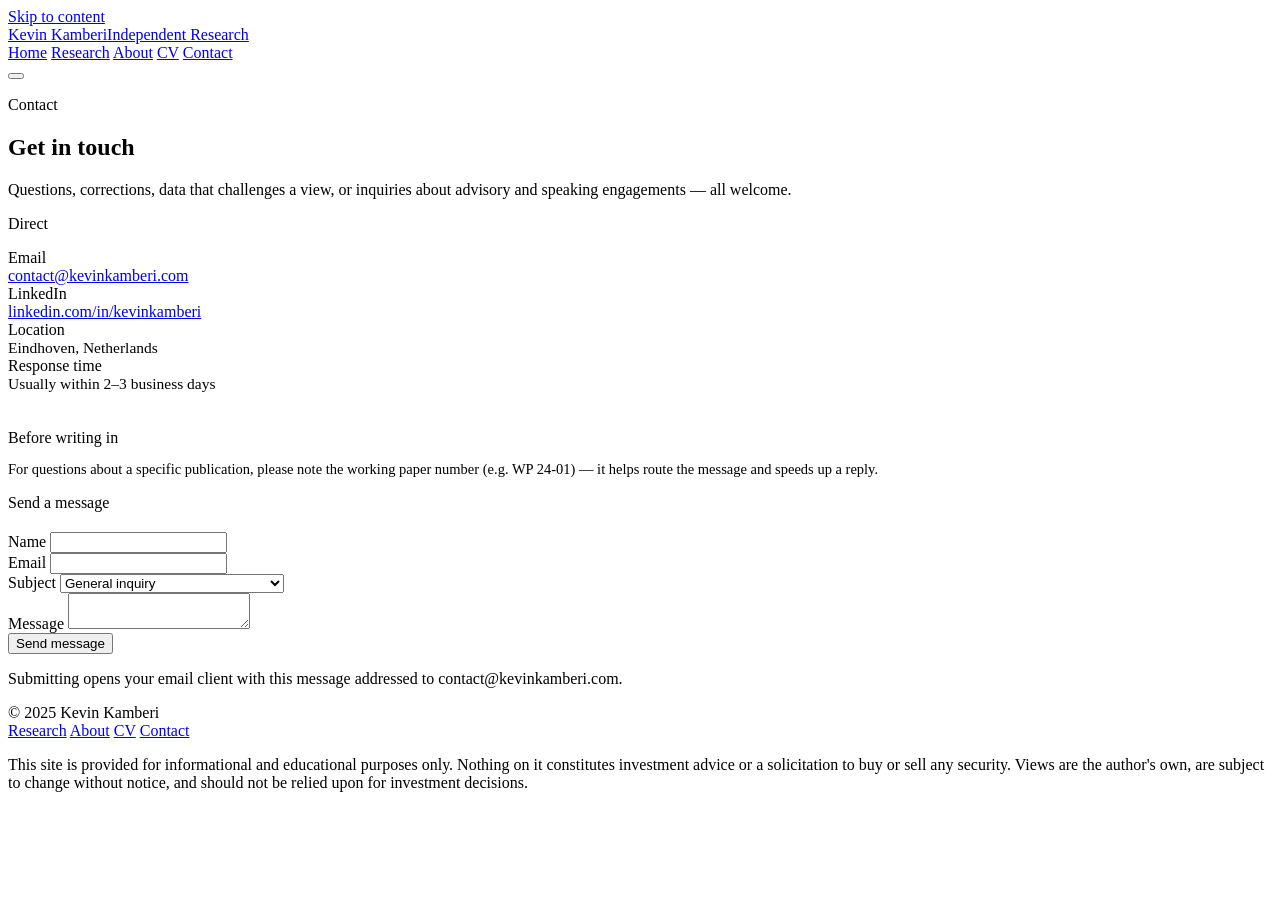
<file: index.html>
<!DOCTYPE html>
<html lang="en">
<head>
<meta charset="UTF-8">
<meta name="viewport" content="width=device-width, initial-scale=1.0">
<title>Contact — Kevin Kamberi</title>
<meta name="description" content="Get in touch with Kevin Kamberi regarding research, corrections, or advisory and speaking engagements.">
<link rel="preconnect" href="https://fonts.googleapis.com">
<link rel="preconnect" href="https://fonts.gstatic.com" crossorigin>
<link href="https://fonts.googleapis.com/css2?family=Source+Serif+4:opsz,wght@8..60,400;8..60,600;8..60,700&family=IBM+Plex+Sans:wght@400;500;600&family=IBM+Plex+Mono:wght@400;500&display=swap" rel="stylesheet">
<link rel= "stylesheet" href="style.css">
</head>
<body>
<a class="skip-link" href="#main">Skip to content</a>

<header class="site-header">
  <div class="wrap">
    <a class="wordmark" href="index.html">Kevin Kamberi<span>Independent Research</span></a>
    <nav class="main-nav" id="main-nav">
      <a href="index.html">Home</a>
      <a href="research.html">Research</a>
      <a href="about.html">About</a>
      <a href="cv.html">CV</a>
      <a href="contact.html" aria-current="page">Contact</a>
    </nav>
    <button class="nav-toggle" aria-label="Toggle navigation" aria-expanded="false" aria-controls="main-nav"><span></span></button>
  </div>
</header>

<main id="main">

  <section class="page-head">
    <div class="wrap">
      <p class="eyebrow">Contact</p>
      <h1>Get in touch</h1>
      <p class="lede">Questions, corrections, data that challenges a view, or inquiries about advisory and speaking engagements — all welcome.</p>
    </div>
  </section>

  <section>
    <div class="wrap contact-grid">
      <div>
        <p class="eyebrow" style="margin-bottom:6px;">Direct</p>
        <dl class="contact-list">
          <div>
            <dt>Email</dt>
            <a href="mailto:contact@kevinkamberi.com">contact@kevinkamberi.com</a>
          </div>
          <div>
            <dt>LinkedIn</dt>
            <a href="https://www.linkedin.com/" target="_blank" rel="noopener">linkedin.com/in/kevinkamberi</a>
          </div>
          <div>
            <dt>Location</dt>
            <span style="font-size:15.5px;">Eindhoven, Netherlands</span>
          </div>
          <div>
            <dt>Response time</dt>
            <span style="font-size:15.5px;">Usually within 2–3 business days</span>
          </div>
        </dl>

        <p class="eyebrow" style="margin:36px 0 10px;">Before writing in</p>
        <p style="font-size:14.5px; color:var(--muted);">For questions about a specific publication, please note the working paper number (e.g. WP 24-01) — it helps route the message and speeds up a reply.</p>
      </div>

      <div>
        <p class="eyebrow" style="margin-bottom:20px;">Send a message</p>
        <form action="mailto:contact@kevinkamberi.com" method="GET" enctype="text/plain">
          <div class="field">
            <label for="name">Name</label>
            <input type="text" id="name" name="name" required autocomplete="name">
          </div>
          <div class="field">
            <label for="email">Email</label>
            <input type="email" id="email" name="email" required autocomplete="email">
          </div>
          <div class="field">
            <label for="subject">Subject</label>
            <select id="subject" name="subject">
              <option>General inquiry</option>
              <option>Question about a publication</option>
              <option>Correction / data point</option>
              <option>Advisory or speaking engagement</option>
              <option>Other</option>
            </select>
          </div>
          <div class="field">
            <label for="message">Message</label>
            <textarea id="message" name="message" required></textarea>
          </div>
          <button class="submit-btn" type="submit">Send message</button>
          <p class="form-note">Submitting opens your email client with this message addressed to contact@kevinkamberi.com.</p>
        </form>
      </div>
    </div>
  </section>

</main>

<footer class="site-footer">
  <div class="wrap">
    <div class="footer-row">
      <span class="copy">© 2025 Kevin Kamberi</span>
      <nav class="footer-links">
        <a href="research.html">Research</a>
        <a href="about.html">About</a>
        <a href="cv.html">CV</a>
        <a href="contact.html">Contact</a>
      </nav>
    </div>
    <p class="disclaimer">This site is provided for informational and educational purposes only. Nothing on it constitutes investment advice or a solicitation to buy or sell any security. Views are the author's own, are subject to change without notice, and should not be relied upon for investment decisions.</p>
  </div>
</footer>

<script src="main.js"></script>
</body>
</html>
</file>
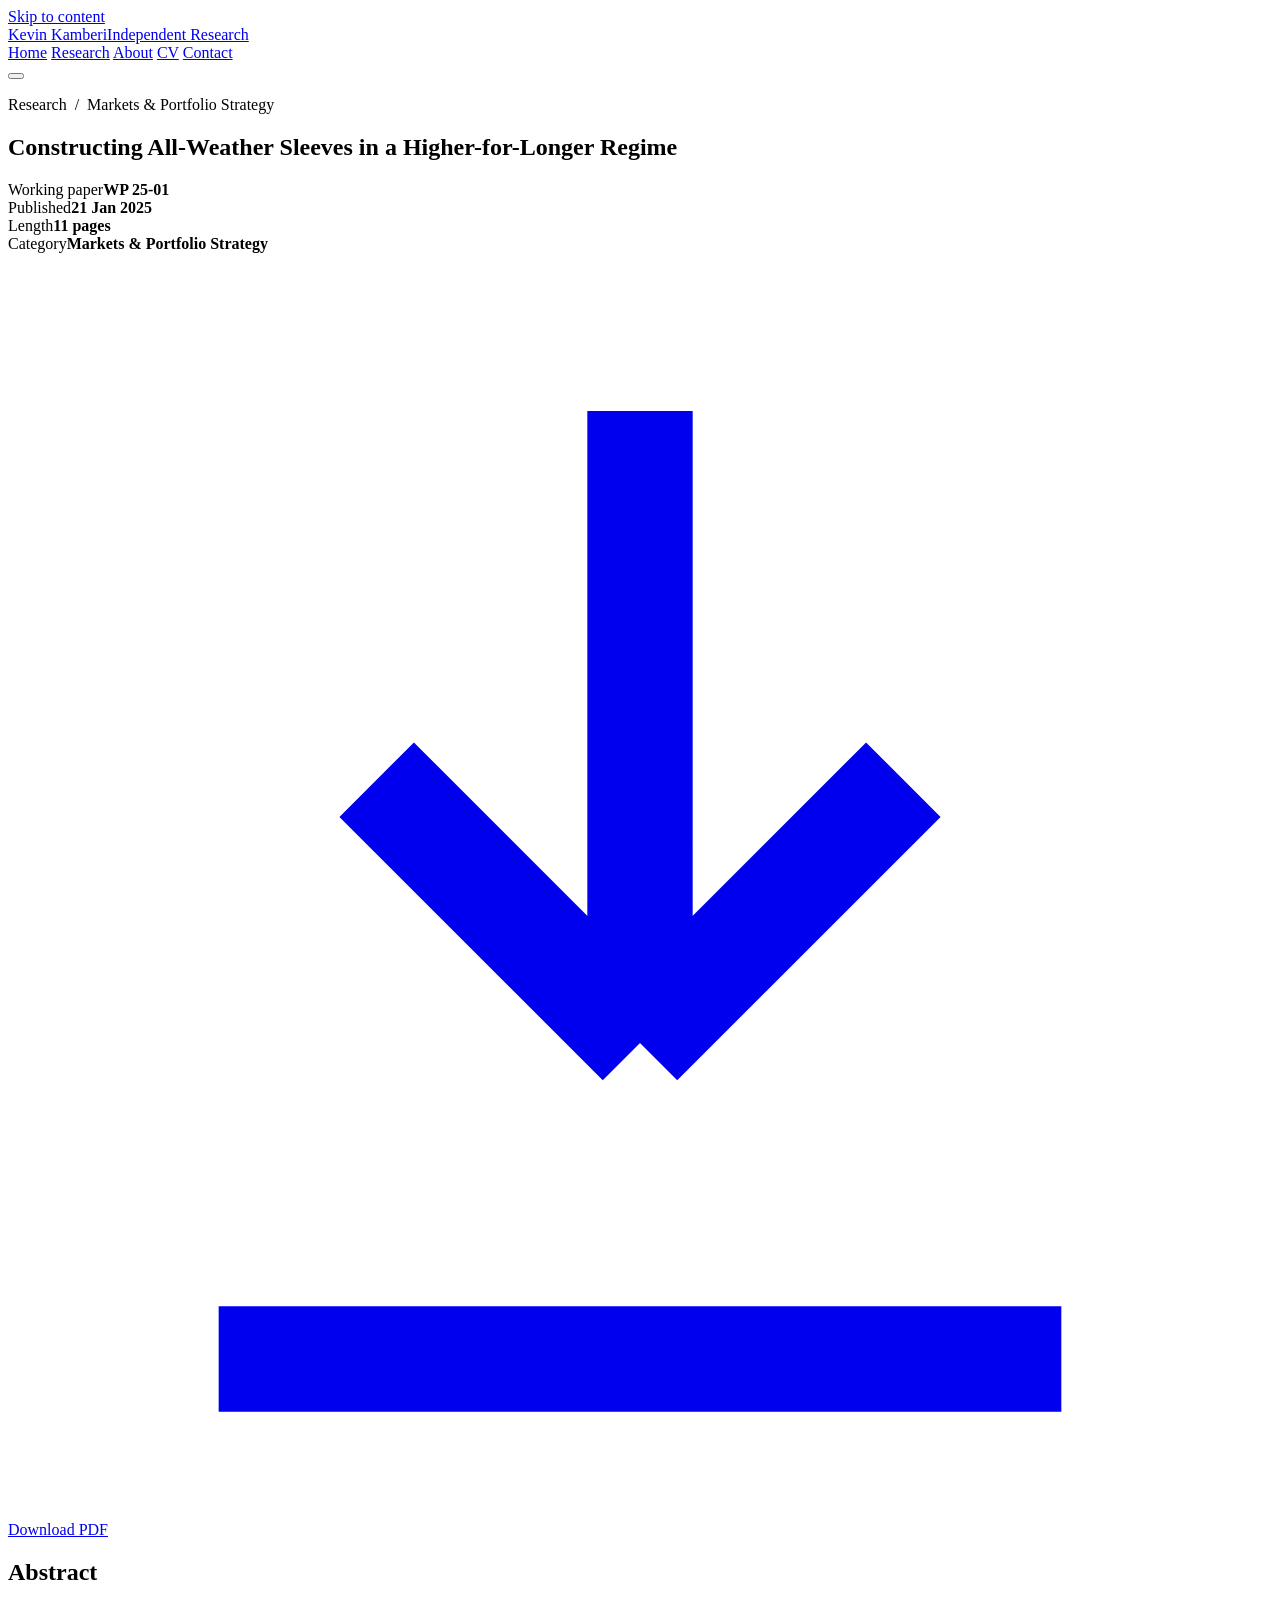
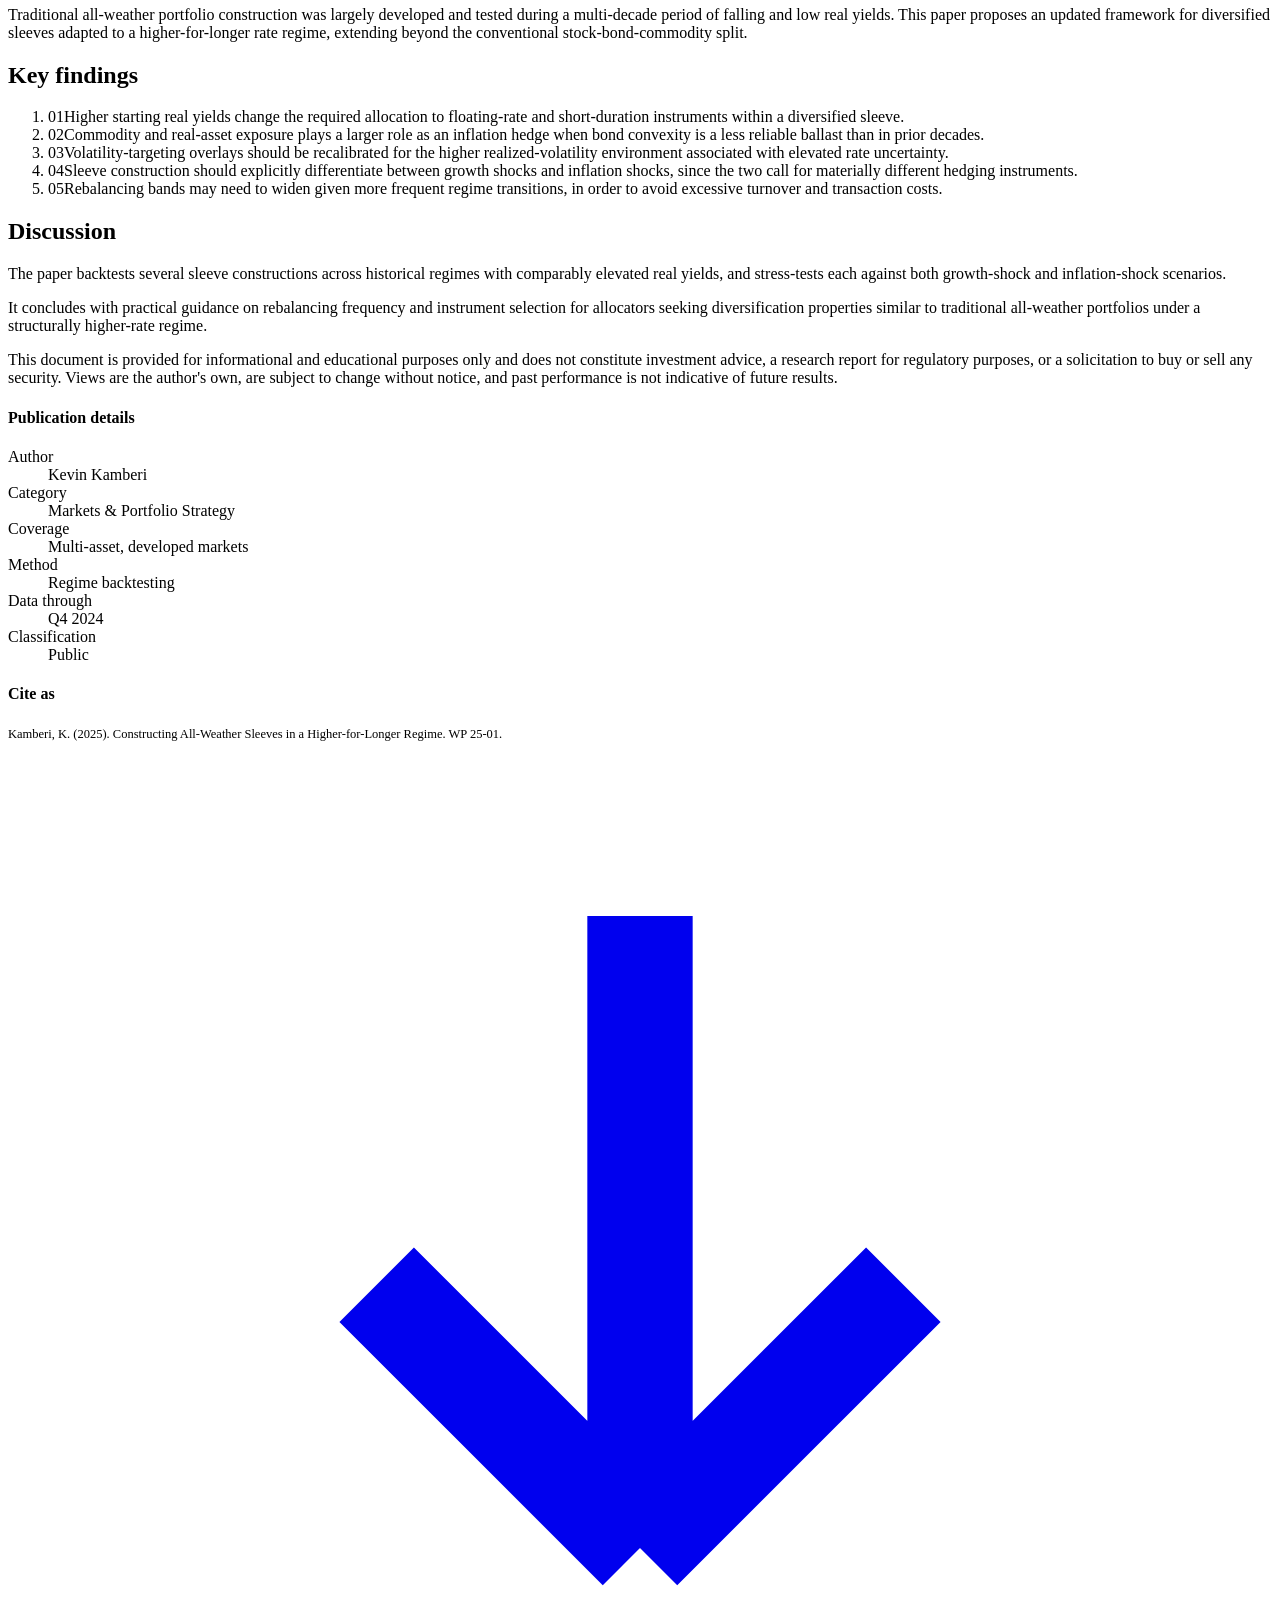
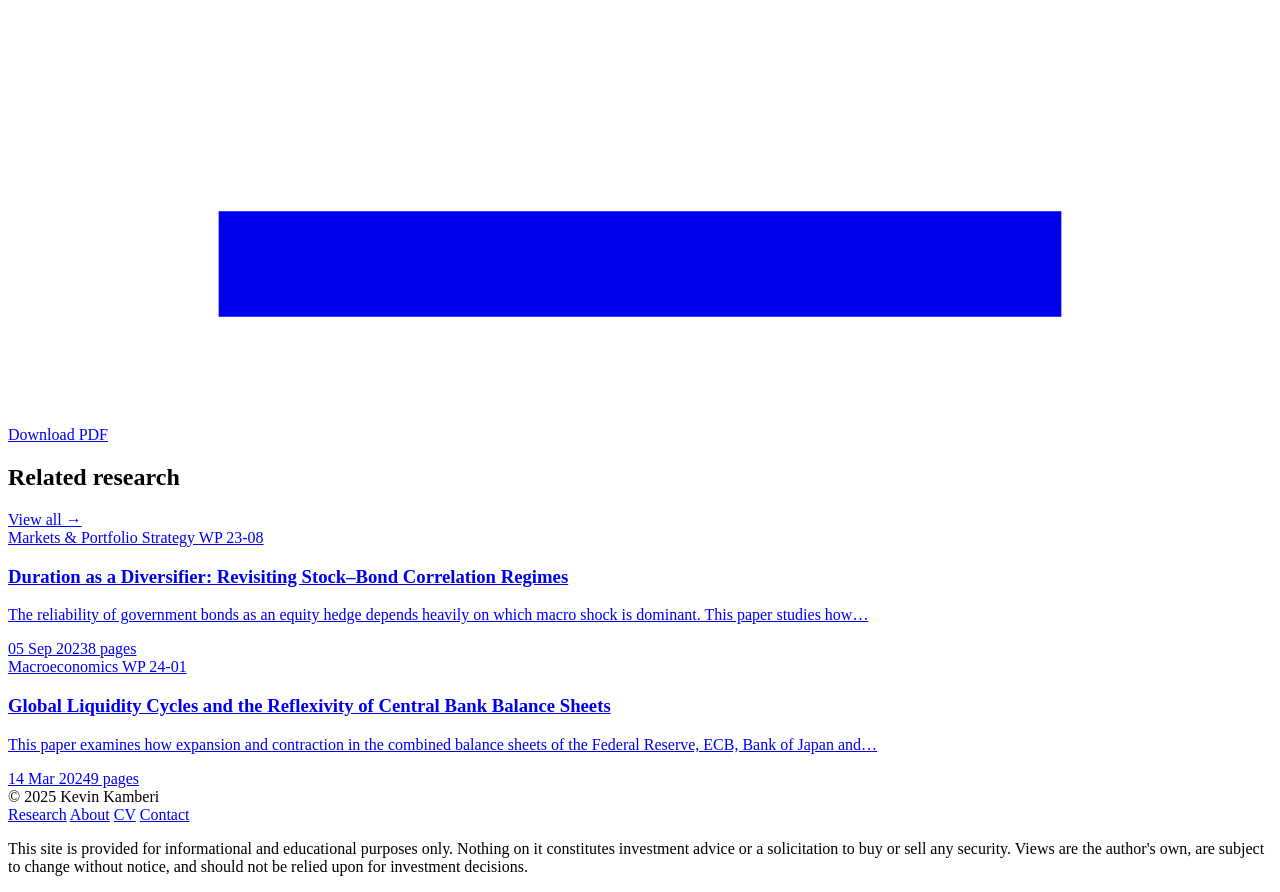
<file: about.html>
<!DOCTYPE html>
<html lang="en">
<head>
<meta charset="UTF-8">
<meta name="viewport" content="width=device-width, initial-scale=1.0">
<title>Constructing All-Weather Sleeves in a Higher-for-Longer Regime — Kevin Kamberi</title>
<meta name="description" content="Traditional all-weather portfolio construction was largely developed and tested during a multi-decade period of falling and low real yields. This paper…">
<link rel="preconnect" href="https://fonts.googleapis.com">
<link rel="preconnect" href="https://fonts.gstatic.com" crossorigin>
<link href="https://fonts.googleapis.com/css2?family=Source+Serif+4:opsz,wght@8..60,400;8..60,600;8..60,700&family=IBM+Plex+Sans:wght@400;500;600&family=IBM+Plex+Mono:wght@400;500&display=swap" rel="stylesheet">
<link rel="stylesheet" href="style.css">
</head>
<body>
<a class="skip-link" href="#main">Skip to content</a>

<header class="site-header">
  <div class="wrap">
    <a class="wordmark" href="../index.html">Kevin Kamberi<span>Independent Research</span></a>
    <nav class="main-nav" id="main-nav">
      <a href="../index.html">Home</a>
      <a href="../research.html" aria-current="page">Research</a>
      <a href="../about.html">About</a>
      <a href="../cv.html">CV</a>
      <a href="../contact.html">Contact</a>
    </nav>
    <button class="nav-toggle" aria-label="Toggle navigation" aria-expanded="false" aria-controls="main-nav"><span></span></button>
  </div>
</header>

<main id="main">

  <article>
    <header class="article-head wrap">
      <p class="eyebrow"><a href="../research.html" style="text-decoration:none; color:inherit;">Research</a> &nbsp;/&nbsp; <span class="card-tag" style="color:var(--cat-portfolio);">Markets & Portfolio Strategy</span></p>
      <h1>Constructing All-Weather Sleeves in a Higher-for-Longer Regime</h1>

      <div class="article-meta">
        <div><span>Working paper</span><b>WP 25-01</b></div>
        <div><span>Published</span><b>21 Jan 2025</b></div>
        <div><span>Length</span><b>11 pages</b></div>
        <div><span>Category</span><b>Markets & Portfolio Strategy</b></div>
      </div>

      <a class="dl-btn" href="../pdfs/all-weather-sleeves.pdf" download>
        <svg viewBox="0 0 24 24" fill="none" stroke="currentColor" stroke-width="2"><path d="M12 3v12m0 0l-5-5m5 5l5-5M4 21h16"/></svg>
        Download PDF
      </a>
    </header>

    <div class="wrap article-body">
      <div class="col-main">
        <section>
          <h2>Abstract</h2>
          <p class="abstract-text">Traditional all-weather portfolio construction was largely developed and tested during a multi-decade period of falling and low real yields. This paper proposes an updated framework for diversified sleeves adapted to a higher-for-longer rate regime, extending beyond the conventional stock-bond-commodity split.</p>
        </section>

        <section>
          <h2>Key findings</h2>
          <ol class="findings">
            <li><span class="idx">01</span><span>Higher starting real yields change the required allocation to floating-rate and short-duration instruments within a diversified sleeve.</span></li>
            <li><span class="idx">02</span><span>Commodity and real-asset exposure plays a larger role as an inflation hedge when bond convexity is a less reliable ballast than in prior decades.</span></li>
            <li><span class="idx">03</span><span>Volatility-targeting overlays should be recalibrated for the higher realized-volatility environment associated with elevated rate uncertainty.</span></li>
            <li><span class="idx">04</span><span>Sleeve construction should explicitly differentiate between growth shocks and inflation shocks, since the two call for materially different hedging instruments.</span></li>
            <li><span class="idx">05</span><span>Rebalancing bands may need to widen given more frequent regime transitions, in order to avoid excessive turnover and transaction costs.</span></li>
          </ol>
        </section>

        <section>
          <h2>Discussion</h2>
          <p>The paper backtests several sleeve constructions across historical regimes with comparably elevated real yields, and stress-tests each against both growth-shock and inflation-shock scenarios.</p>
          <p>It concludes with practical guidance on rebalancing frequency and instrument selection for allocators seeking diversification properties similar to traditional all-weather portfolios under a structurally higher-rate regime.</p>
        </section>

        <p class="disclosure">This document is provided for informational and educational purposes only and does not constitute investment advice, a research report for regulatory purposes, or a solicitation to buy or sell any security. Views are the author's own, are subject to change without notice, and past performance is not indicative of future results.</p>
      </div>

      <aside class="rail">
        <h4>Publication details</h4>
        <dl>
          <div><dt>Author</dt><dd>Kevin Kamberi</dd></div>
          <div><dt>Category</dt><dd>Markets & Portfolio Strategy</dd></div>
          <div><dt>Coverage</dt><dd>Multi-asset, developed markets</dd></div>
          <div><dt>Method</dt><dd>Regime backtesting</dd></div>
          <div><dt>Data through</dt><dd>Q4 2024</dd></div>
          <div><dt>Classification</dt><dd>Public</dd></div>
        </dl>
        <h4>Cite as</h4>
        <p style="font-family:var(--mono); font-size:12.5px; color:var(--muted); line-height:1.7;">Kamberi, K. (2025). Constructing All-Weather Sleeves in a Higher-for-Longer Regime. WP 25-01.</p>
        <a class="dl-btn" style="margin-top:8px; width:100%; justify-content:center;" href="../pdfs/all-weather-sleeves.pdf" download>
          <svg viewBox="0 0 24 24" fill="none" stroke="currentColor" stroke-width="2"><path d="M12 3v12m0 0l-5-5m5 5l5-5M4 21h16"/></svg>
          Download PDF
        </a>
      </aside>
    </div>
  </article>

  <section class="related">
    <div class="wrap">
      <div class="section-head">
        <h2>Related research</h2>
        <a class="text-link" href="../research.html">View all →</a>
      </div>
      <div class="grid grid-2">
        <a class="card cat-portfolio" href="duration-as-diversifier.html">
          <div class="card-top">
            <span class="card-tag">Markets & Portfolio Strategy</span>
            <span class="card-num">WP 23-08</span>
          </div>
          <h3>Duration as a Diversifier: Revisiting Stock–Bond Correlation Regimes</h3>
          <p class="abstract">The reliability of government bonds as an equity hedge depends heavily on which macro shock is dominant. This paper studies how…</p>
          <div class="card-foot"><span>05 Sep 2023</span><span>8 pages</span></div>
        </a>
        <a class="card cat-macro" href="global-liquidity-cycles.html">
          <div class="card-top">
            <span class="card-tag">Macroeconomics</span>
            <span class="card-num">WP 24-01</span>
          </div>
          <h3>Global Liquidity Cycles and the Reflexivity of Central Bank Balance Sheets</h3>
          <p class="abstract">This paper examines how expansion and contraction in the combined balance sheets of the Federal Reserve, ECB, Bank of Japan and…</p>
          <div class="card-foot"><span>14 Mar 2024</span><span>9 pages</span></div>
        </a>
      </div>
    </div>
  </section>

</main>

<footer class="site-footer">
  <div class="wrap">
    <div class="footer-row">
      <span class="copy">© 2025 Kevin Kamberi</span>
      <nav class="footer-links">
        <a href="../research.html">Research</a>
        <a href="../about.html">About</a>
        <a href="../cv.html">CV</a>
        <a href="../contact.html">Contact</a>
      </nav>
    </div>
    <p class="disclaimer">This site is provided for informational and educational purposes only. Nothing on it constitutes investment advice or a solicitation to buy or sell any security. Views are the author's own, are subject to change without notice, and should not be relied upon for investment decisions.</p>
  </div>
</footer>

<script src="main.js"></script>
</body>
</html>
</file>
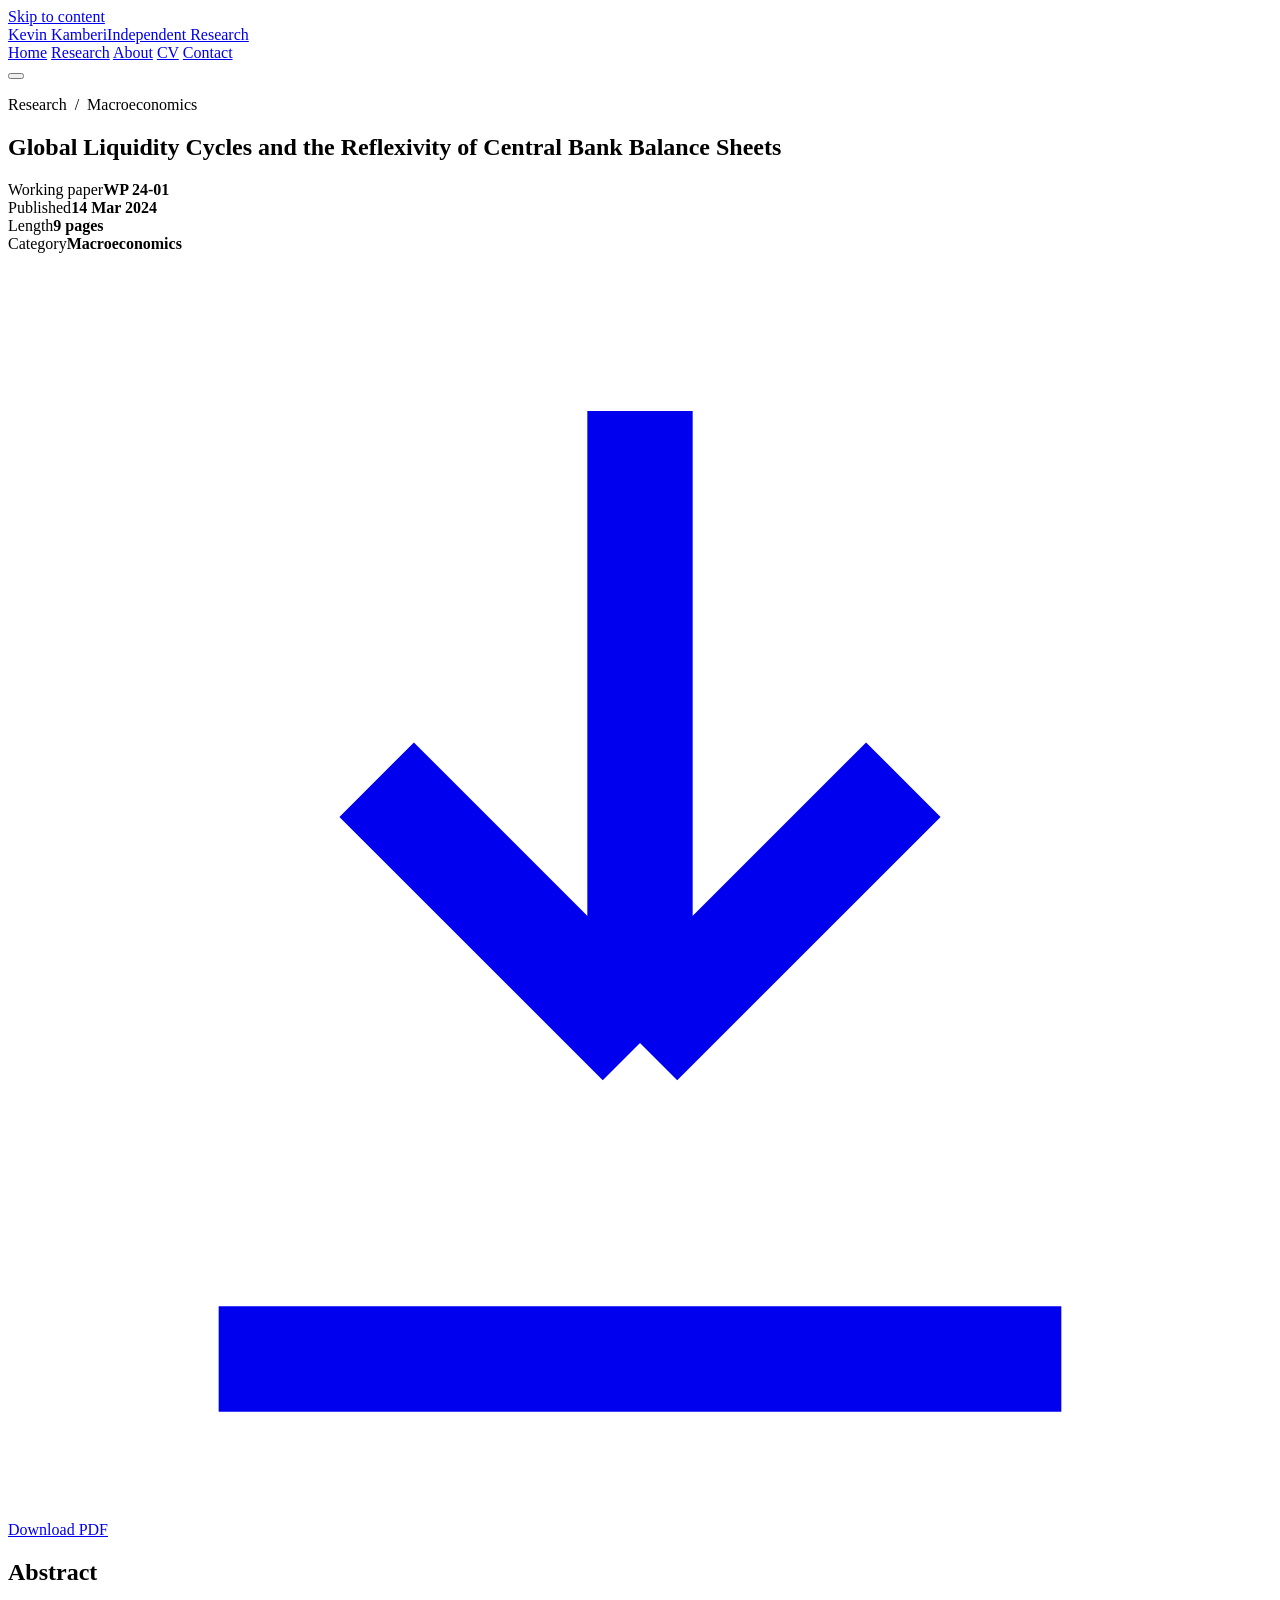
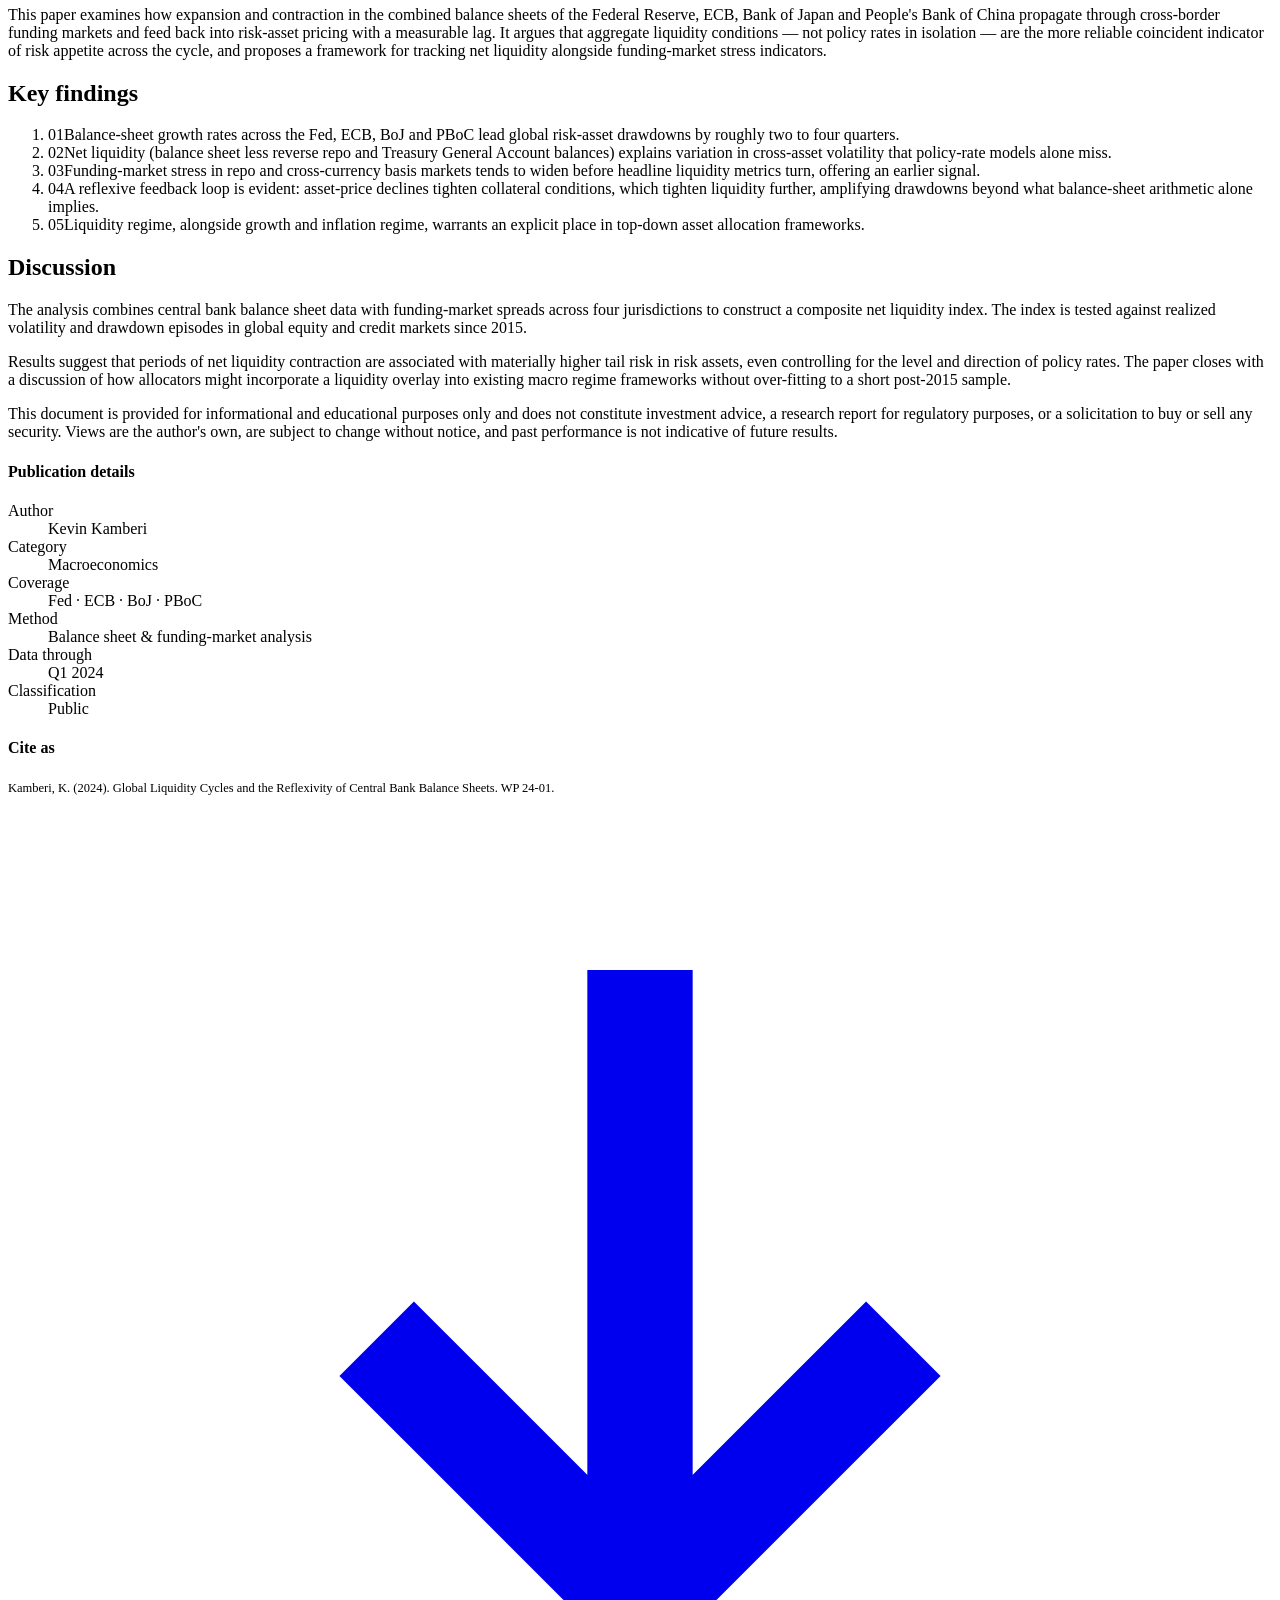
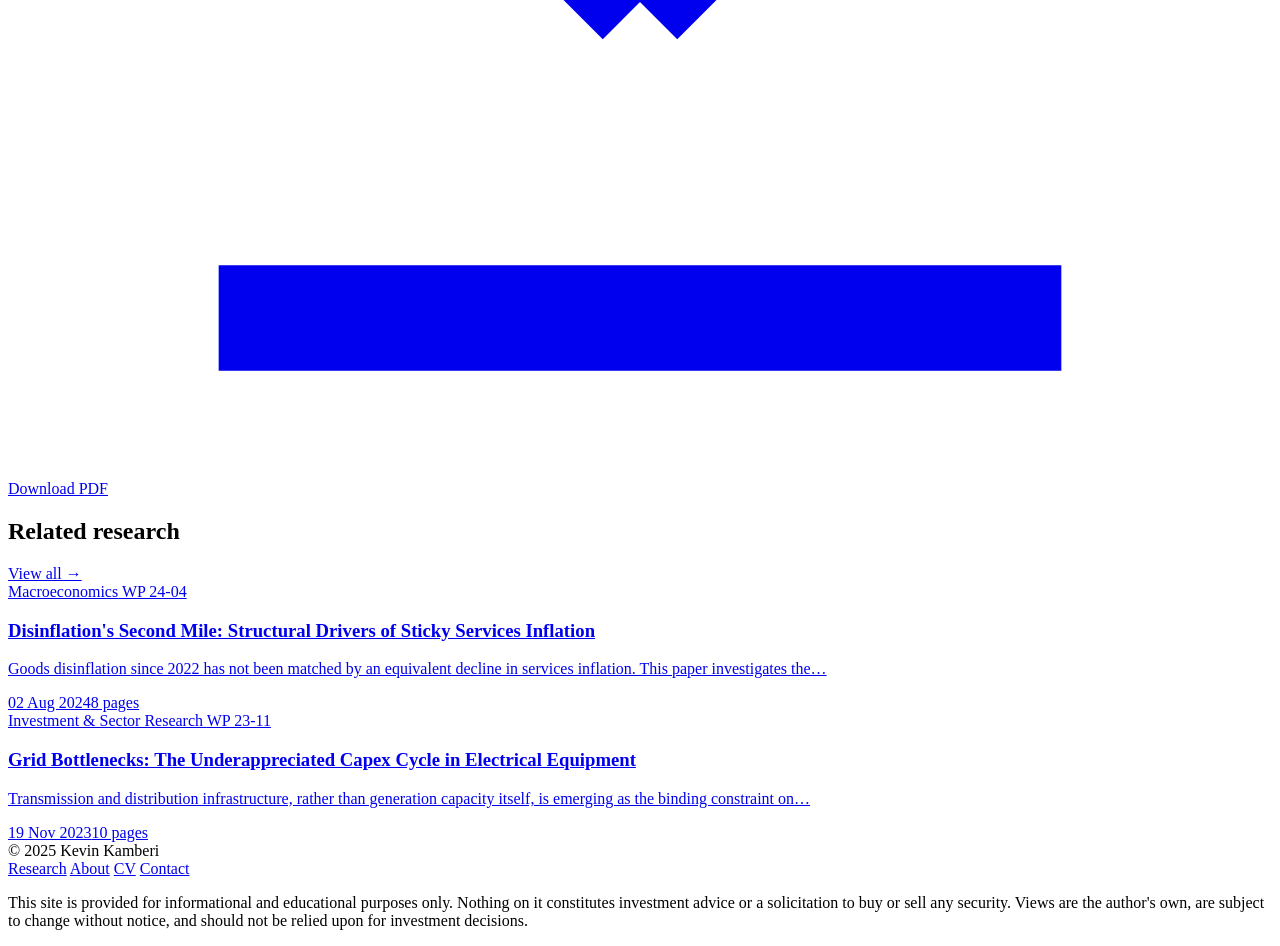
<file: all-weather-sleeves.html>
<!DOCTYPE html>
<html lang="en">
<head>
<meta charset="UTF-8">
<meta name="viewport" content="width=device-width, initial-scale=1.0">
<title>Global Liquidity Cycles and the Reflexivity of Central Bank Balance Sheets — Kevin Kamberi</title>
<meta name="description" content="This paper examines how expansion and contraction in the combined balance sheets of the Federal Reserve, ECB, Bank of Japan and People's Bank of China…">
<link rel="preconnect" href="https://fonts.googleapis.com">
<link rel="preconnect" href="https://fonts.gstatic.com" crossorigin>
<link href="https://fonts.googleapis.com/css2?family=Source+Serif+4:opsz,wght@8..60,400;8..60,600;8..60,700&family=IBM+Plex+Sans:wght@400;500;600&family=IBM+Plex+Mono:wght@400;500&display=swap" rel="stylesheet">
<link rel="stylesheet" href="style.css">
</head>
<body>
<a class="skip-link" href="#main">Skip to content</a>

<header class="site-header">
  <div class="wrap">
    <a class="wordmark" href="../index.html">Kevin Kamberi<span>Independent Research</span></a>
    <nav class="main-nav" id="main-nav">
      <a href="../index.html">Home</a>
      <a href="../research.html" aria-current="page">Research</a>
      <a href="../about.html">About</a>
      <a href="../cv.html">CV</a>
      <a href="../contact.html">Contact</a>
    </nav>
    <button class="nav-toggle" aria-label="Toggle navigation" aria-expanded="false" aria-controls="main-nav"><span></span></button>
  </div>
</header>

<main id="main">

  <article>
    <header class="article-head wrap">
      <p class="eyebrow"><a href="../research.html" style="text-decoration:none; color:inherit;">Research</a> &nbsp;/&nbsp; <span class="card-tag" style="color:var(--cat-macro);">Macroeconomics</span></p>
      <h1>Global Liquidity Cycles and the Reflexivity of Central Bank Balance Sheets</h1>

      <div class="article-meta">
        <div><span>Working paper</span><b>WP 24-01</b></div>
        <div><span>Published</span><b>14 Mar 2024</b></div>
        <div><span>Length</span><b>9 pages</b></div>
        <div><span>Category</span><b>Macroeconomics</b></div>
      </div>

      <a class="dl-btn" href="../pdfs/global-liquidity-cycles.pdf" download>
        <svg viewBox="0 0 24 24" fill="none" stroke="currentColor" stroke-width="2"><path d="M12 3v12m0 0l-5-5m5 5l5-5M4 21h16"/></svg>
        Download PDF
      </a>
    </header>

    <div class="wrap article-body">
      <div class="col-main">
        <section>
          <h2>Abstract</h2>
          <p class="abstract-text">This paper examines how expansion and contraction in the combined balance sheets of the Federal Reserve, ECB, Bank of Japan and People's Bank of China propagate through cross-border funding markets and feed back into risk-asset pricing with a measurable lag. It argues that aggregate liquidity conditions &mdash; not policy rates in isolation &mdash; are the more reliable coincident indicator of risk appetite across the cycle, and proposes a framework for tracking net liquidity alongside funding-market stress indicators.</p>
        </section>

        <section>
          <h2>Key findings</h2>
          <ol class="findings">
            <li><span class="idx">01</span><span>Balance-sheet growth rates across the Fed, ECB, BoJ and PBoC lead global risk-asset drawdowns by roughly two to four quarters.</span></li>
            <li><span class="idx">02</span><span>Net liquidity (balance sheet less reverse repo and Treasury General Account balances) explains variation in cross-asset volatility that policy-rate models alone miss.</span></li>
            <li><span class="idx">03</span><span>Funding-market stress in repo and cross-currency basis markets tends to widen before headline liquidity metrics turn, offering an earlier signal.</span></li>
            <li><span class="idx">04</span><span>A reflexive feedback loop is evident: asset-price declines tighten collateral conditions, which tighten liquidity further, amplifying drawdowns beyond what balance-sheet arithmetic alone implies.</span></li>
            <li><span class="idx">05</span><span>Liquidity regime, alongside growth and inflation regime, warrants an explicit place in top-down asset allocation frameworks.</span></li>
          </ol>
        </section>

        <section>
          <h2>Discussion</h2>
          <p>The analysis combines central bank balance sheet data with funding-market spreads across four jurisdictions to construct a composite net liquidity index. The index is tested against realized volatility and drawdown episodes in global equity and credit markets since 2015.</p>
          <p>Results suggest that periods of net liquidity contraction are associated with materially higher tail risk in risk assets, even controlling for the level and direction of policy rates. The paper closes with a discussion of how allocators might incorporate a liquidity overlay into existing macro regime frameworks without over-fitting to a short post-2015 sample.</p>
        </section>

        <p class="disclosure">This document is provided for informational and educational purposes only and does not constitute investment advice, a research report for regulatory purposes, or a solicitation to buy or sell any security. Views are the author's own, are subject to change without notice, and past performance is not indicative of future results.</p>
      </div>

      <aside class="rail">
        <h4>Publication details</h4>
        <dl>
          <div><dt>Author</dt><dd>Kevin Kamberi</dd></div>
          <div><dt>Category</dt><dd>Macroeconomics</dd></div>
          <div><dt>Coverage</dt><dd>Fed · ECB · BoJ · PBoC</dd></div>
          <div><dt>Method</dt><dd>Balance sheet &amp; funding-market analysis</dd></div>
          <div><dt>Data through</dt><dd>Q1 2024</dd></div>
          <div><dt>Classification</dt><dd>Public</dd></div>
        </dl>
        <h4>Cite as</h4>
        <p style="font-family:var(--mono); font-size:12.5px; color:var(--muted); line-height:1.7;">Kamberi, K. (2024). Global Liquidity Cycles and the Reflexivity of Central Bank Balance Sheets. WP 24-01.</p>
        <a class="dl-btn" style="margin-top:8px; width:100%; justify-content:center;" href="../pdfs/global-liquidity-cycles.pdf" download>
          <svg viewBox="0 0 24 24" fill="none" stroke="currentColor" stroke-width="2"><path d="M12 3v12m0 0l-5-5m5 5l5-5M4 21h16"/></svg>
          Download PDF
        </a>
      </aside>
    </div>
  </article>

  <section class="related">
    <div class="wrap">
      <div class="section-head">
        <h2>Related research</h2>
        <a class="text-link" href="../research.html">View all →</a>
      </div>
      <div class="grid grid-2">
        <a class="card cat-macro" href="sticky-services-inflation.html">
          <div class="card-top">
            <span class="card-tag">Macroeconomics</span>
            <span class="card-num">WP 24-04</span>
          </div>
          <h3>Disinflation's Second Mile: Structural Drivers of Sticky Services Inflation</h3>
          <p class="abstract">Goods disinflation since 2022 has not been matched by an equivalent decline in services inflation. This paper investigates the…</p>
          <div class="card-foot"><span>02 Aug 2024</span><span>8 pages</span></div>
        </a>
        <a class="card cat-invest" href="grid-capex-cycle.html">
          <div class="card-top">
            <span class="card-tag">Investment & Sector Research</span>
            <span class="card-num">WP 23-11</span>
          </div>
          <h3>Grid Bottlenecks: The Underappreciated Capex Cycle in Electrical Equipment</h3>
          <p class="abstract">Transmission and distribution infrastructure, rather than generation capacity itself, is emerging as the binding constraint on…</p>
          <div class="card-foot"><span>19 Nov 2023</span><span>10 pages</span></div>
        </a>
      </div>
    </div>
  </section>

</main>

<footer class="site-footer">
  <div class="wrap">
    <div class="footer-row">
      <span class="copy">© 2025 Kevin Kamberi</span>
      <nav class="footer-links">
        <a href="../research.html">Research</a>
        <a href="../about.html">About</a>
        <a href="../cv.html">CV</a>
        <a href="../contact.html">Contact</a>
      </nav>
    </div>
    <p class="disclaimer">This site is provided for informational and educational purposes only. Nothing on it constitutes investment advice or a solicitation to buy or sell any security. Views are the author's own, are subject to change without notice, and should not be relied upon for investment decisions.</p>
  </div>
</footer>

<script src="main.js"></script>
</body>
</html>
</file>
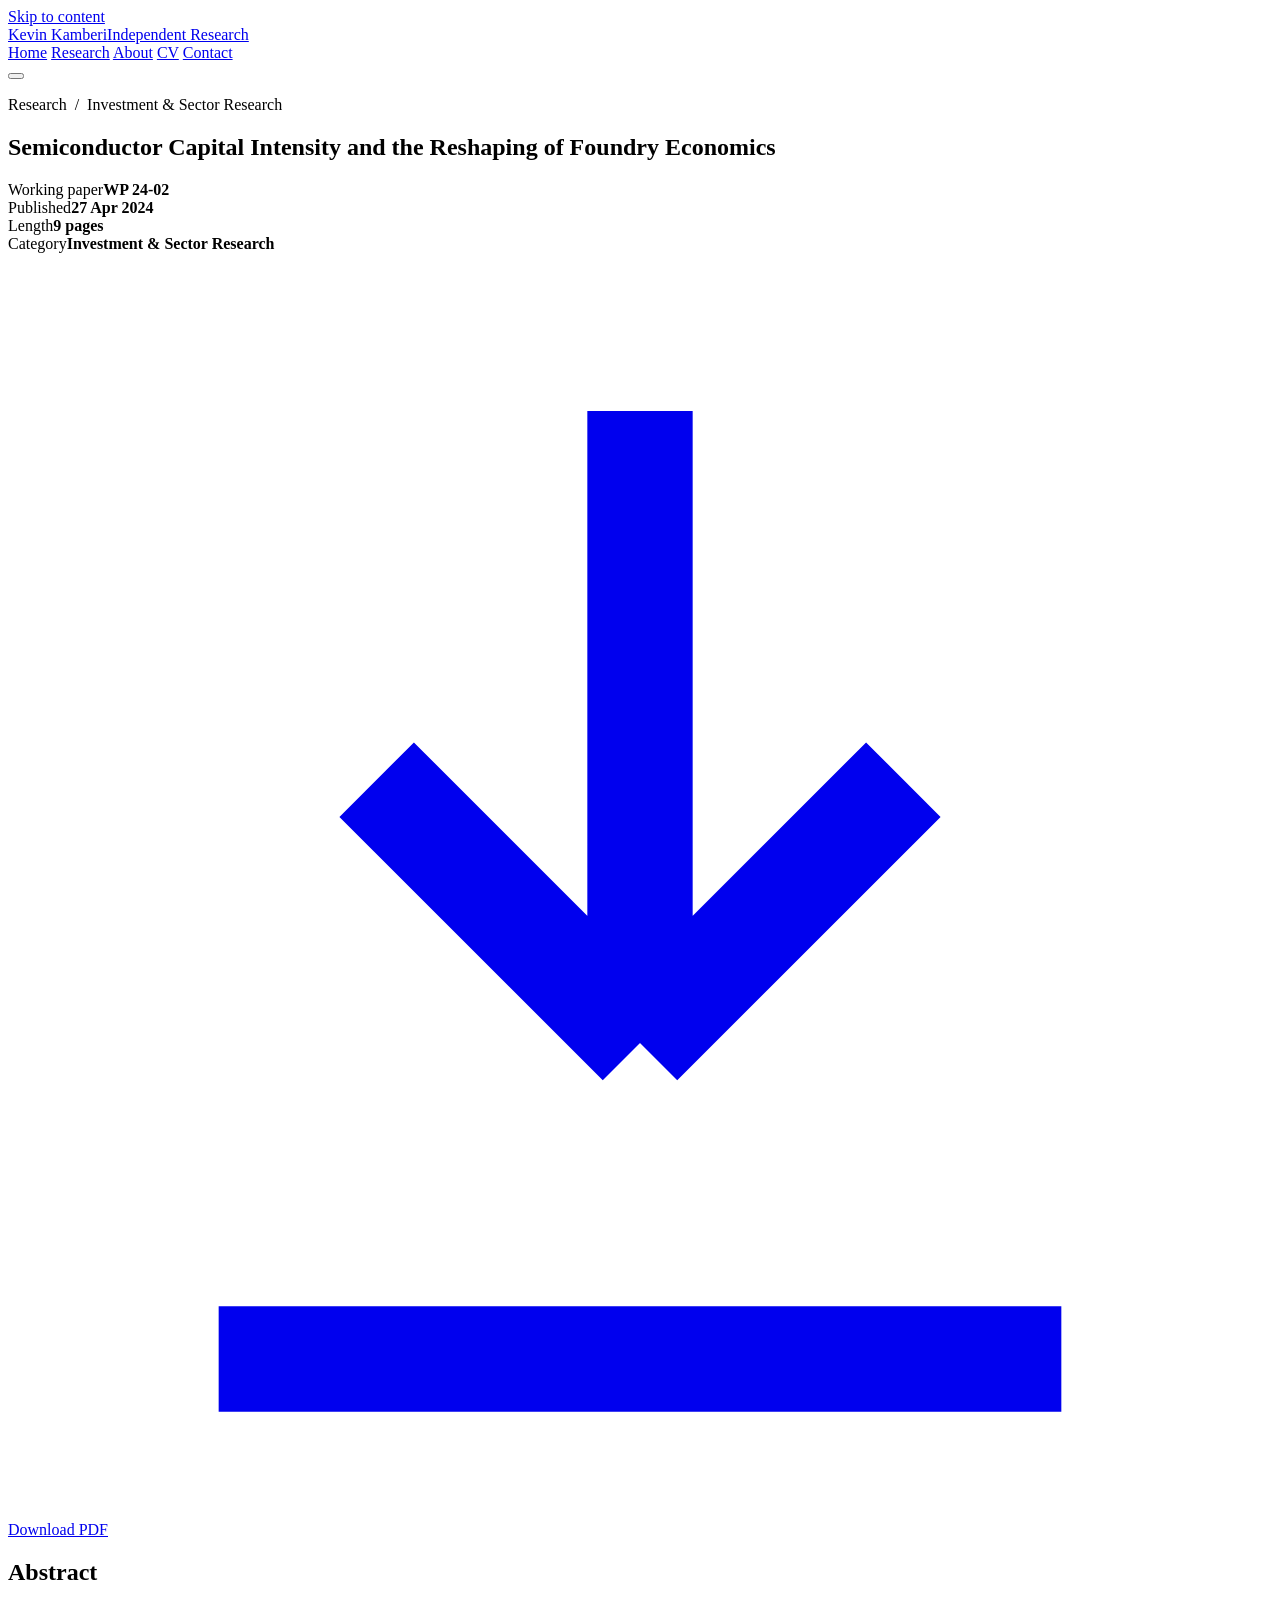
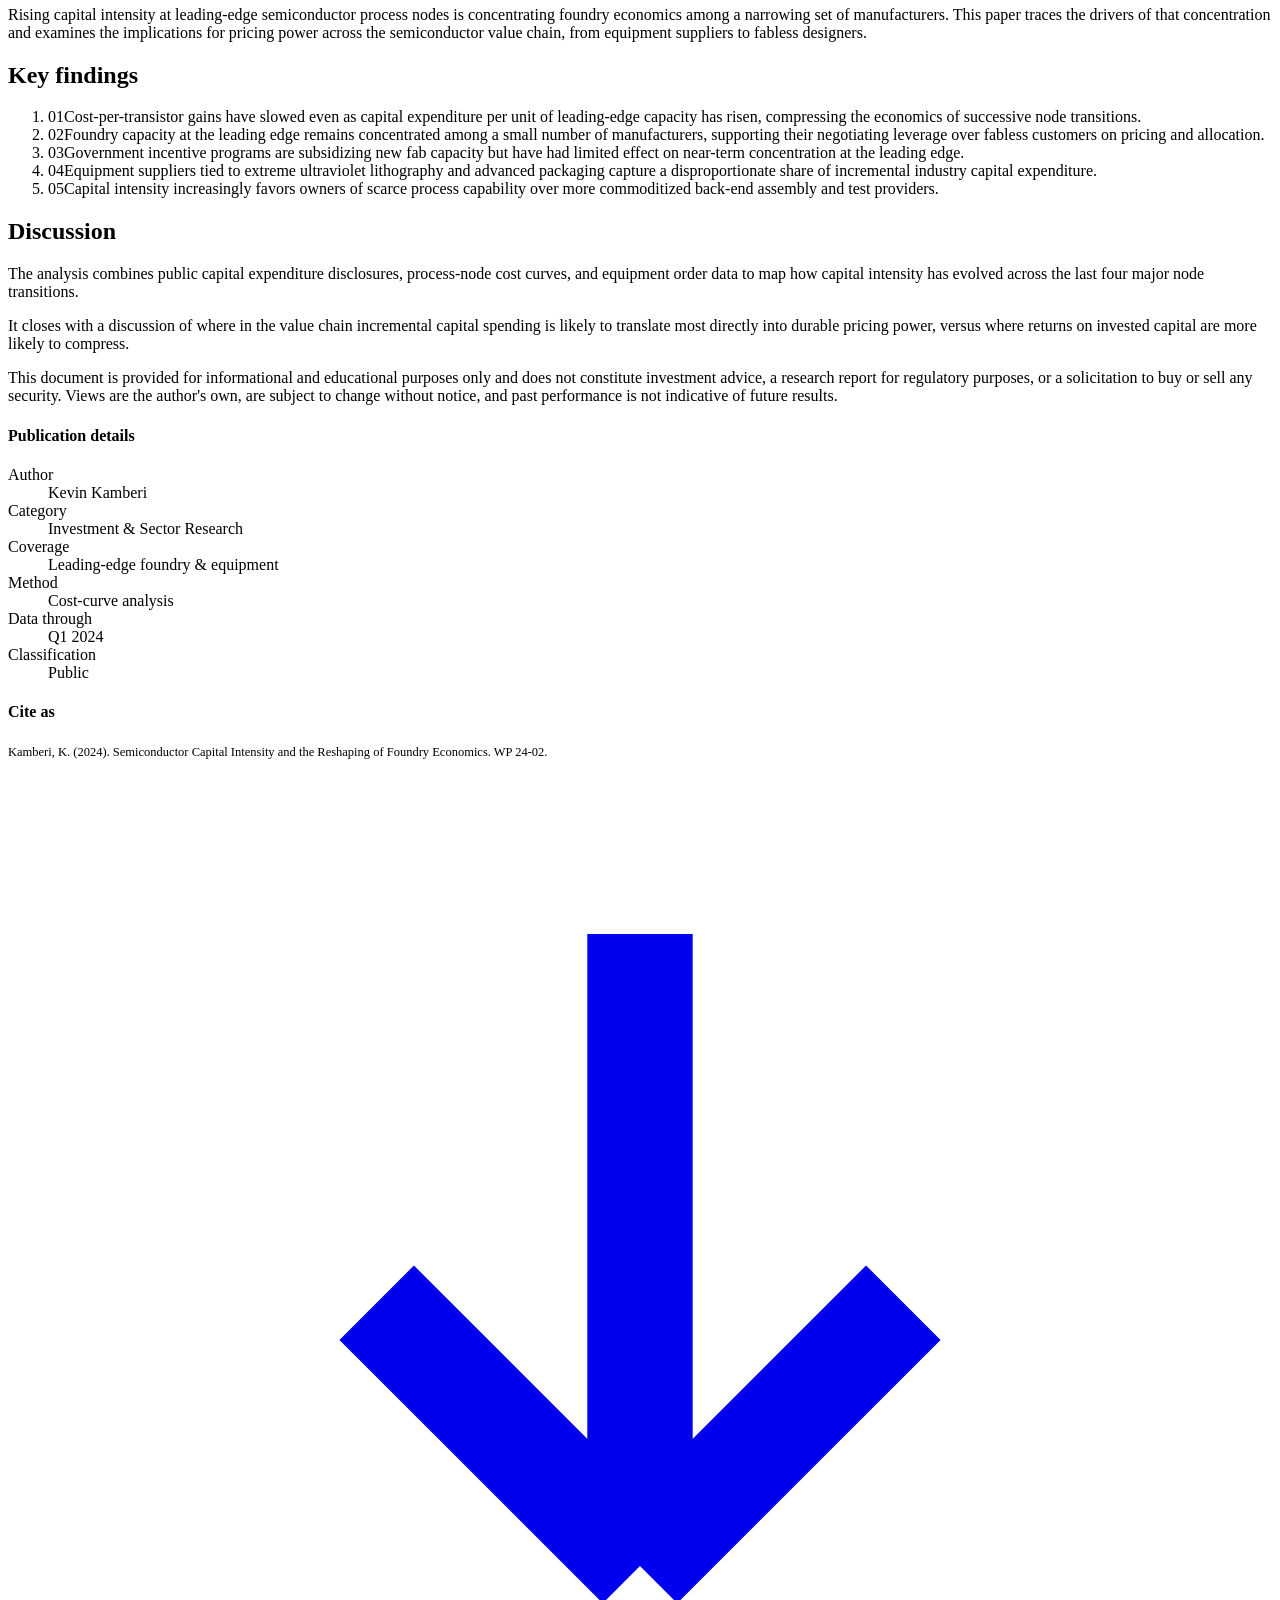
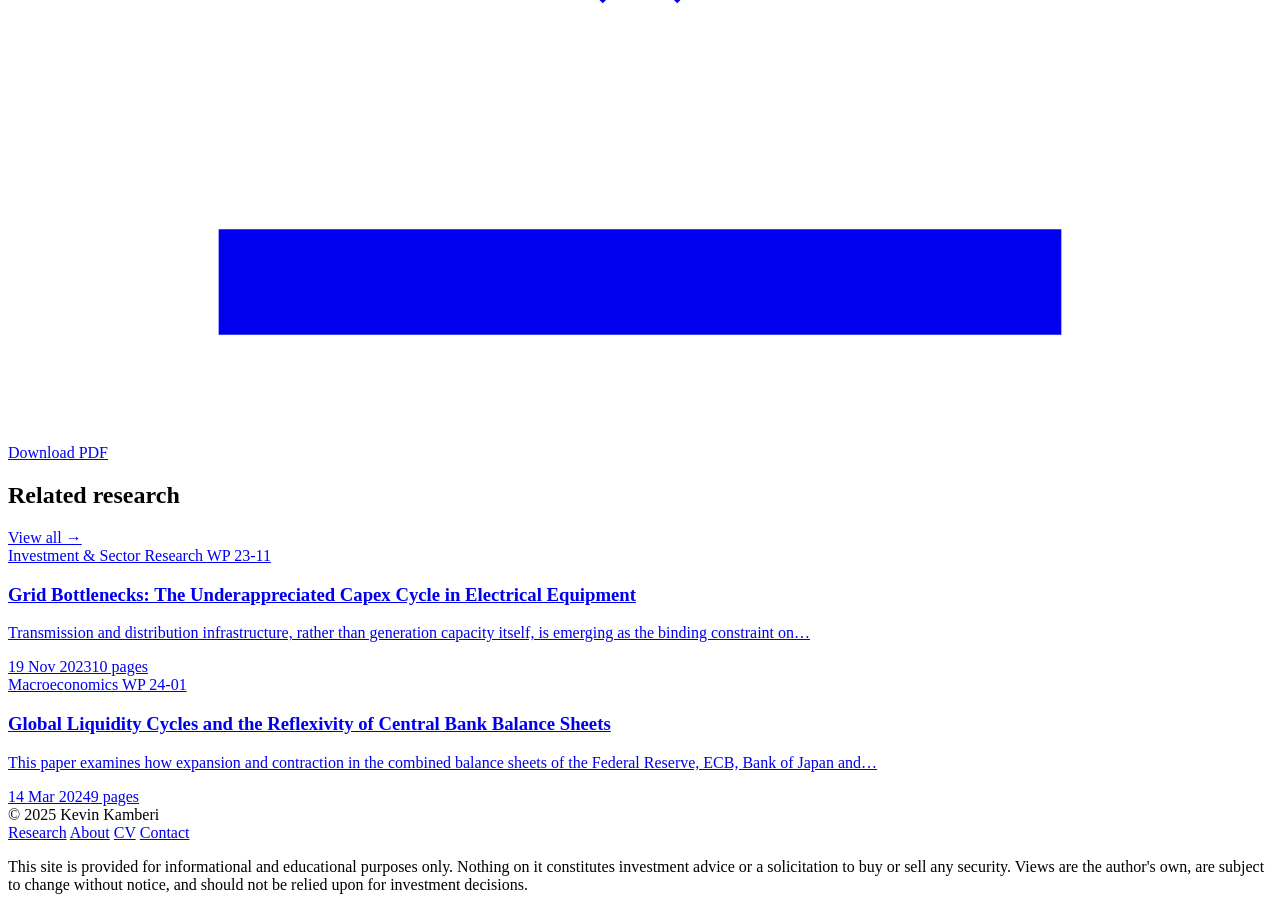
<file: contact.html>
<!DOCTYPE html>
<html lang="en">
<head>
<meta charset="UTF-8">
<meta name="viewport" content="width=device-width, initial-scale=1.0">
<title>Semiconductor Capital Intensity and the Reshaping of Foundry Economics — Kevin Kamberi</title>
<meta name="description" content="Rising capital intensity at leading-edge semiconductor process nodes is concentrating foundry economics among a narrowing set of manufacturers. This paper…">
<link rel="preconnect" href="https://fonts.googleapis.com">
<link rel="preconnect" href="https://fonts.gstatic.com" crossorigin>
<link href="https://fonts.googleapis.com/css2?family=Source+Serif+4:opsz,wght@8..60,400;8..60,600;8..60,700&family=IBM+Plex+Sans:wght@400;500;600&family=IBM+Plex+Mono:wght@400;500&display=swap" rel="stylesheet">
<link rel="stylesheet" href="style.css">
</head>
<body>
<a class="skip-link" href="#main">Skip to content</a>

<header class="site-header">
  <div class="wrap">
    <a class="wordmark" href="../index.html">Kevin Kamberi<span>Independent Research</span></a>
    <nav class="main-nav" id="main-nav">
      <a href="../index.html">Home</a>
      <a href="../research.html" aria-current="page">Research</a>
      <a href="../about.html">About</a>
      <a href="../cv.html">CV</a>
      <a href="../contact.html">Contact</a>
    </nav>
    <button class="nav-toggle" aria-label="Toggle navigation" aria-expanded="false" aria-controls="main-nav"><span></span></button>
  </div>
</header>

<main id="main">

  <article>
    <header class="article-head wrap">
      <p class="eyebrow"><a href="../research.html" style="text-decoration:none; color:inherit;">Research</a> &nbsp;/&nbsp; <span class="card-tag" style="color:var(--cat-invest);">Investment & Sector Research</span></p>
      <h1>Semiconductor Capital Intensity and the Reshaping of Foundry Economics</h1>

      <div class="article-meta">
        <div><span>Working paper</span><b>WP 24-02</b></div>
        <div><span>Published</span><b>27 Apr 2024</b></div>
        <div><span>Length</span><b>9 pages</b></div>
        <div><span>Category</span><b>Investment & Sector Research</b></div>
      </div>

      <a class="dl-btn" href="../pdfs/foundry-capital-intensity.pdf" download>
        <svg viewBox="0 0 24 24" fill="none" stroke="currentColor" stroke-width="2"><path d="M12 3v12m0 0l-5-5m5 5l5-5M4 21h16"/></svg>
        Download PDF
      </a>
    </header>

    <div class="wrap article-body">
      <div class="col-main">
        <section>
          <h2>Abstract</h2>
          <p class="abstract-text">Rising capital intensity at leading-edge semiconductor process nodes is concentrating foundry economics among a narrowing set of manufacturers. This paper traces the drivers of that concentration and examines the implications for pricing power across the semiconductor value chain, from equipment suppliers to fabless designers.</p>
        </section>

        <section>
          <h2>Key findings</h2>
          <ol class="findings">
            <li><span class="idx">01</span><span>Cost-per-transistor gains have slowed even as capital expenditure per unit of leading-edge capacity has risen, compressing the economics of successive node transitions.</span></li>
            <li><span class="idx">02</span><span>Foundry capacity at the leading edge remains concentrated among a small number of manufacturers, supporting their negotiating leverage over fabless customers on pricing and allocation.</span></li>
            <li><span class="idx">03</span><span>Government incentive programs are subsidizing new fab capacity but have had limited effect on near-term concentration at the leading edge.</span></li>
            <li><span class="idx">04</span><span>Equipment suppliers tied to extreme ultraviolet lithography and advanced packaging capture a disproportionate share of incremental industry capital expenditure.</span></li>
            <li><span class="idx">05</span><span>Capital intensity increasingly favors owners of scarce process capability over more commoditized back-end assembly and test providers.</span></li>
          </ol>
        </section>

        <section>
          <h2>Discussion</h2>
          <p>The analysis combines public capital expenditure disclosures, process-node cost curves, and equipment order data to map how capital intensity has evolved across the last four major node transitions.</p>
          <p>It closes with a discussion of where in the value chain incremental capital spending is likely to translate most directly into durable pricing power, versus where returns on invested capital are more likely to compress.</p>
        </section>

        <p class="disclosure">This document is provided for informational and educational purposes only and does not constitute investment advice, a research report for regulatory purposes, or a solicitation to buy or sell any security. Views are the author's own, are subject to change without notice, and past performance is not indicative of future results.</p>
      </div>

      <aside class="rail">
        <h4>Publication details</h4>
        <dl>
          <div><dt>Author</dt><dd>Kevin Kamberi</dd></div>
          <div><dt>Category</dt><dd>Investment & Sector Research</dd></div>
          <div><dt>Coverage</dt><dd>Leading-edge foundry &amp; equipment</dd></div>
          <div><dt>Method</dt><dd>Cost-curve analysis</dd></div>
          <div><dt>Data through</dt><dd>Q1 2024</dd></div>
          <div><dt>Classification</dt><dd>Public</dd></div>
        </dl>
        <h4>Cite as</h4>
        <p style="font-family:var(--mono); font-size:12.5px; color:var(--muted); line-height:1.7;">Kamberi, K. (2024). Semiconductor Capital Intensity and the Reshaping of Foundry Economics. WP 24-02.</p>
        <a class="dl-btn" style="margin-top:8px; width:100%; justify-content:center;" href="../pdfs/foundry-capital-intensity.pdf" download>
          <svg viewBox="0 0 24 24" fill="none" stroke="currentColor" stroke-width="2"><path d="M12 3v12m0 0l-5-5m5 5l5-5M4 21h16"/></svg>
          Download PDF
        </a>
      </aside>
    </div>
  </article>

  <section class="related">
    <div class="wrap">
      <div class="section-head">
        <h2>Related research</h2>
        <a class="text-link" href="../research.html">View all →</a>
      </div>
      <div class="grid grid-2">
        <a class="card cat-invest" href="grid-capex-cycle.html">
          <div class="card-top">
            <span class="card-tag">Investment & Sector Research</span>
            <span class="card-num">WP 23-11</span>
          </div>
          <h3>Grid Bottlenecks: The Underappreciated Capex Cycle in Electrical Equipment</h3>
          <p class="abstract">Transmission and distribution infrastructure, rather than generation capacity itself, is emerging as the binding constraint on…</p>
          <div class="card-foot"><span>19 Nov 2023</span><span>10 pages</span></div>
        </a>
        <a class="card cat-macro" href="global-liquidity-cycles.html">
          <div class="card-top">
            <span class="card-tag">Macroeconomics</span>
            <span class="card-num">WP 24-01</span>
          </div>
          <h3>Global Liquidity Cycles and the Reflexivity of Central Bank Balance Sheets</h3>
          <p class="abstract">This paper examines how expansion and contraction in the combined balance sheets of the Federal Reserve, ECB, Bank of Japan and…</p>
          <div class="card-foot"><span>14 Mar 2024</span><span>9 pages</span></div>
        </a>
      </div>
    </div>
  </section>

</main>

<footer class="site-footer">
  <div class="wrap">
    <div class="footer-row">
      <span class="copy">© 2025 Kevin Kamberi</span>
      <nav class="footer-links">
        <a href="../research.html">Research</a>
        <a href="../about.html">About</a>
        <a href="../cv.html">CV</a>
        <a href="../contact.html">Contact</a>
      </nav>
    </div>
    <p class="disclaimer">This site is provided for informational and educational purposes only. Nothing on it constitutes investment advice or a solicitation to buy or sell any security. Views are the author's own, are subject to change without notice, and should not be relied upon for investment decisions.</p>
  </div>
</footer>

<script src="main.js"></script>
</body>
</html>
</file>
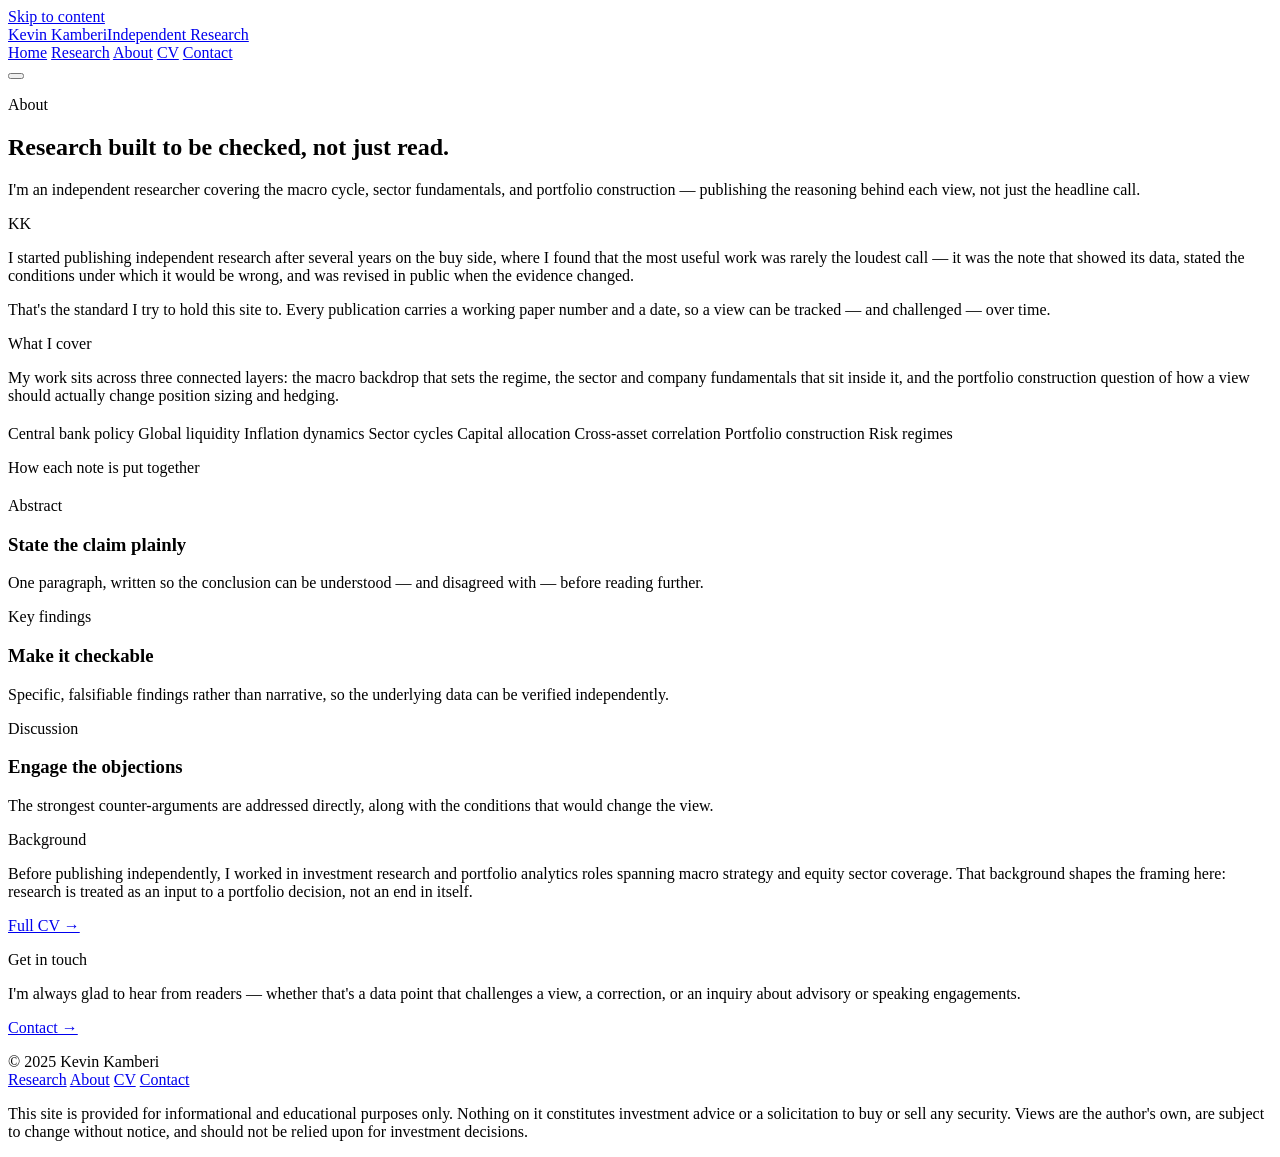
<file: cv.html>
<!DOCTYPE html>
<html lang="en">
<head>
<meta charset="UTF-8">
<meta name="viewport" content="width=device-width, initial-scale=1.0">
<title>About — Kevin Kamberi</title>
<meta name="description" content="Background, coverage philosophy and areas of focus for independent researcher Kevin Kamberi.">
<link rel="preconnect" href="https://fonts.googleapis.com">
<link rel="preconnect" href="https://fonts.gstatic.com" crossorigin>
<link href="https://fonts.googleapis.com/css2?family=Source+Serif+4:opsz,wght@8..60,400;8..60,600;8..60,700&family=IBM+Plex+Sans:wght@400;500;600&family=IBM+Plex+Mono:wght@400;500&display=swap" rel="stylesheet">
<link rel="stylesheet" href="style.css">
</head>
<body>
<a class="skip-link" href="#main">Skip to content</a>

<header class="site-header">
  <div class="wrap">
    <a class="wordmark" href="index.html">Kevin Kamberi<span>Independent Research</span></a>
    <nav class="main-nav" id="main-nav">
      <a href="index.html">Home</a>
      <a href="research.html">Research</a>
      <a href="about.html" aria-current="page">About</a>
      <a href="cv.html">CV</a>
      <a href="contact.html">Contact</a>
    </nav>
    <button class="nav-toggle" aria-label="Toggle navigation" aria-expanded="false" aria-controls="main-nav"><span></span></button>
  </div>
</header>

<main id="main">

  <section class="page-head">
    <div class="wrap">
      <p class="eyebrow">About</p>
      <h1>Research built to be checked, not just read.</h1>
      <p class="lede">I'm an independent researcher covering the macro cycle, sector fundamentals, and portfolio construction — publishing the reasoning behind each view, not just the headline call.</p>
    </div>
  </section>

  <section class="bordered">
    <div class="wrap two-col">
      <div>
        <div class="monogram">KK</div>
        <p>I started publishing independent research after several years on the buy side, where I found that the most useful work was rarely the loudest call — it was the note that showed its data, stated the conditions under which it would be wrong, and was revised in public when the evidence changed.</p>
        <p>That's the standard I try to hold this site to. Every publication carries a working paper number and a date, so a view can be tracked — and challenged — over time.</p>
      </div>
      <div>
        <p class="eyebrow" style="margin-bottom:14px;">What I cover</p>
        <p>My work sits across three connected layers: the macro backdrop that sets the regime, the sector and company fundamentals that sit inside it, and the portfolio construction question of how a view should actually change position sizing and hedging.</p>
        <div class="taglist" style="margin-top:20px;">
          <span>Central bank policy</span>
          <span>Global liquidity</span>
          <span>Inflation dynamics</span>
          <span>Sector cycles</span>
          <span>Capital allocation</span>
          <span>Cross-asset correlation</span>
          <span>Portfolio construction</span>
          <span>Risk regimes</span>
        </div>
      </div>
    </div>
  </section>

  <section class="alt bordered">
    <div class="wrap">
      <p class="eyebrow" style="margin-bottom:20px;">How each note is put together</p>
      <div class="tiles">
        <div class="tile">
          <span class="tile-bar"></span>
          <span class="n">Abstract</span>
          <h3>State the claim plainly</h3>
          <p>One paragraph, written so the conclusion can be understood — and disagreed with — before reading further.</p>
        </div>
        <div class="tile">
          <span class="tile-bar"></span>
          <span class="n">Key findings</span>
          <h3>Make it checkable</h3>
          <p>Specific, falsifiable findings rather than narrative, so the underlying data can be verified independently.</p>
        </div>
        <div class="tile">
          <span class="tile-bar"></span>
          <span class="n">Discussion</span>
          <h3>Engage the objections</h3>
          <p>The strongest counter-arguments are addressed directly, along with the conditions that would change the view.</p>
        </div>
      </div>
    </div>
  </section>

  <section>
    <div class="wrap two-col">
      <div>
        <p class="eyebrow" style="margin-bottom:16px;">Background</p>
        <p>Before publishing independently, I worked in investment research and portfolio analytics roles spanning macro strategy and equity sector coverage. That background shapes the framing here: research is treated as an input to a portfolio decision, not an end in itself.</p>
        <p><a class="text-link" href="cv.html">Full CV →</a></p>
      </div>
      <div>
        <p class="eyebrow" style="margin-bottom:16px;">Get in touch</p>
        <p>I'm always glad to hear from readers — whether that's a data point that challenges a view, a correction, or an inquiry about advisory or speaking engagements.</p>
        <p><a class="text-link" href="contact.html">Contact →</a></p>
      </div>
    </div>
  </section>

</main>

<footer class="site-footer">
  <div class="wrap">
    <div class="footer-row">
      <span class="copy">© 2025 Kevin Kamberi</span>
      <nav class="footer-links">
        <a href="research.html">Research</a>
        <a href="about.html">About</a>
        <a href="cv.html">CV</a>
        <a href="contact.html">Contact</a>
      </nav>
    </div>
    <p class="disclaimer">This site is provided for informational and educational purposes only. Nothing on it constitutes investment advice or a solicitation to buy or sell any security. Views are the author's own, are subject to change without notice, and should not be relied upon for investment decisions.</p>
  </div>
</footer>

<script src="main.js"></script>
</body>
</html>
</file>
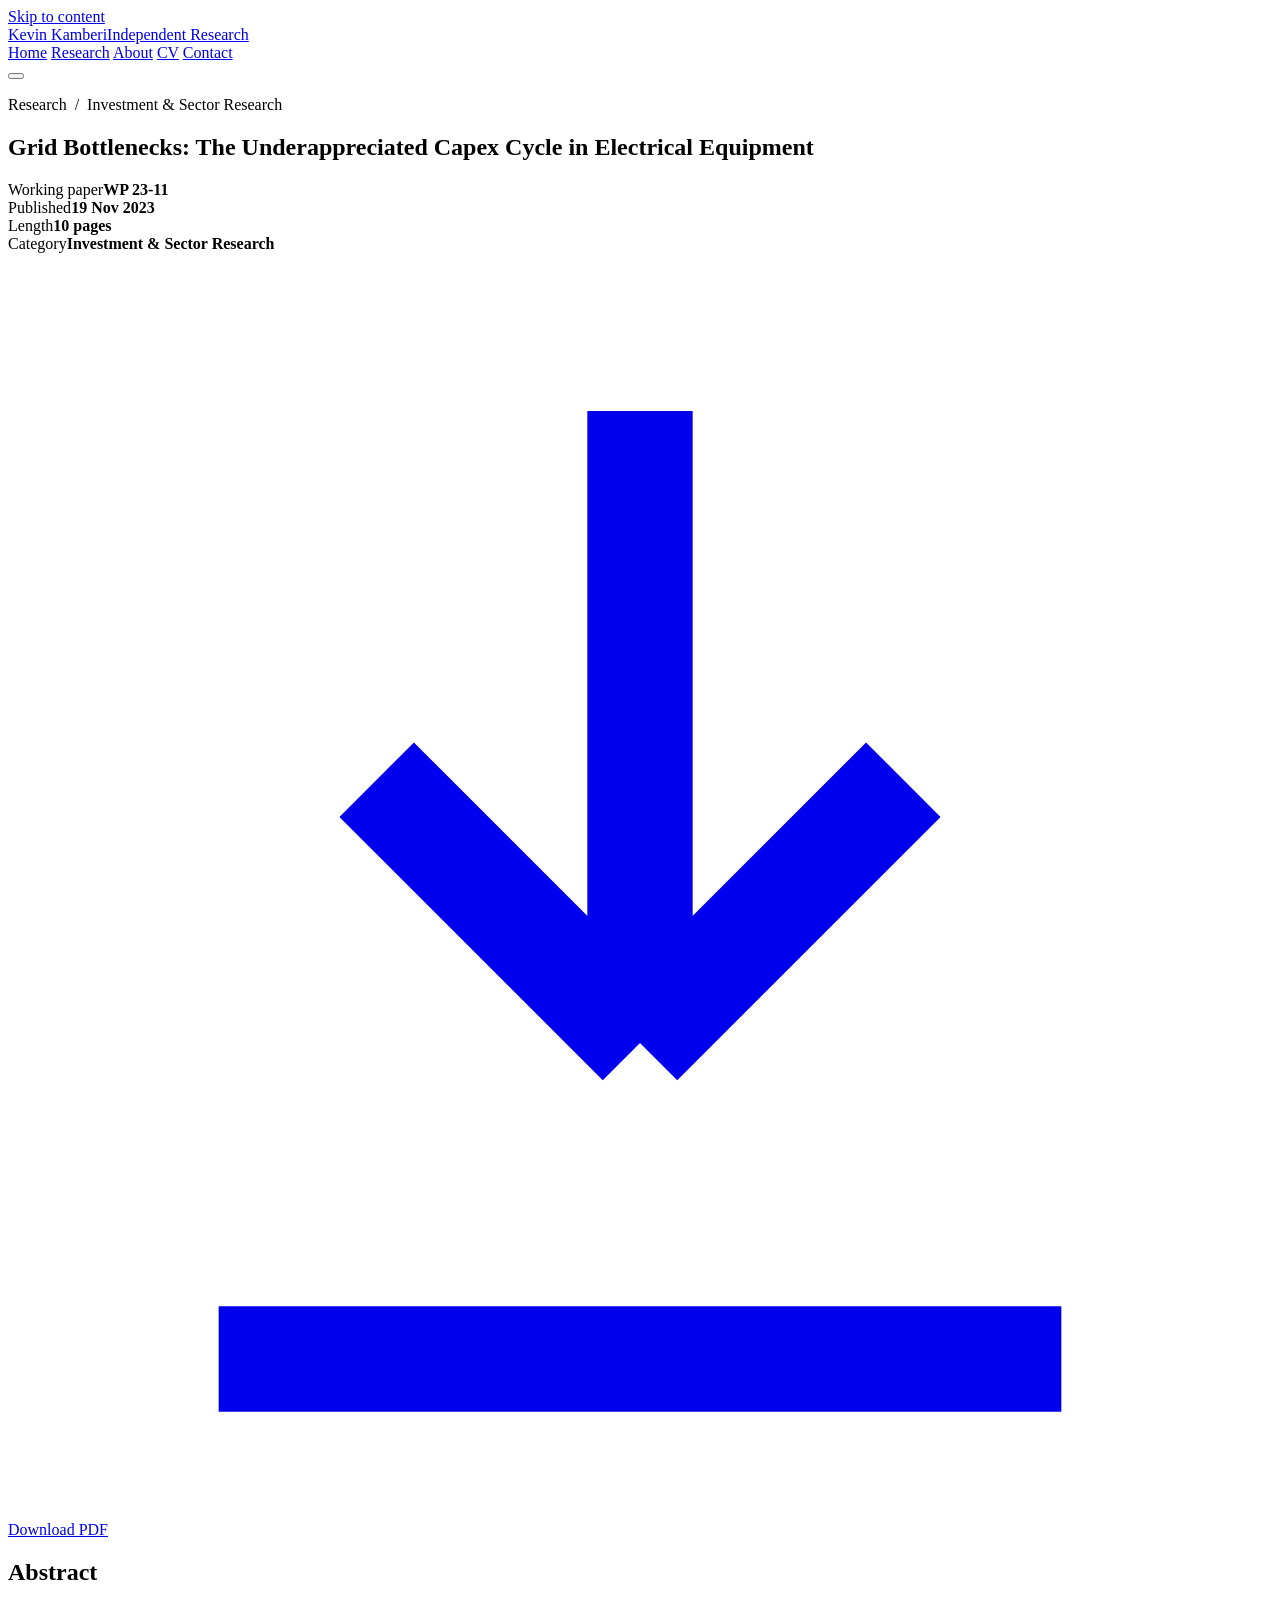
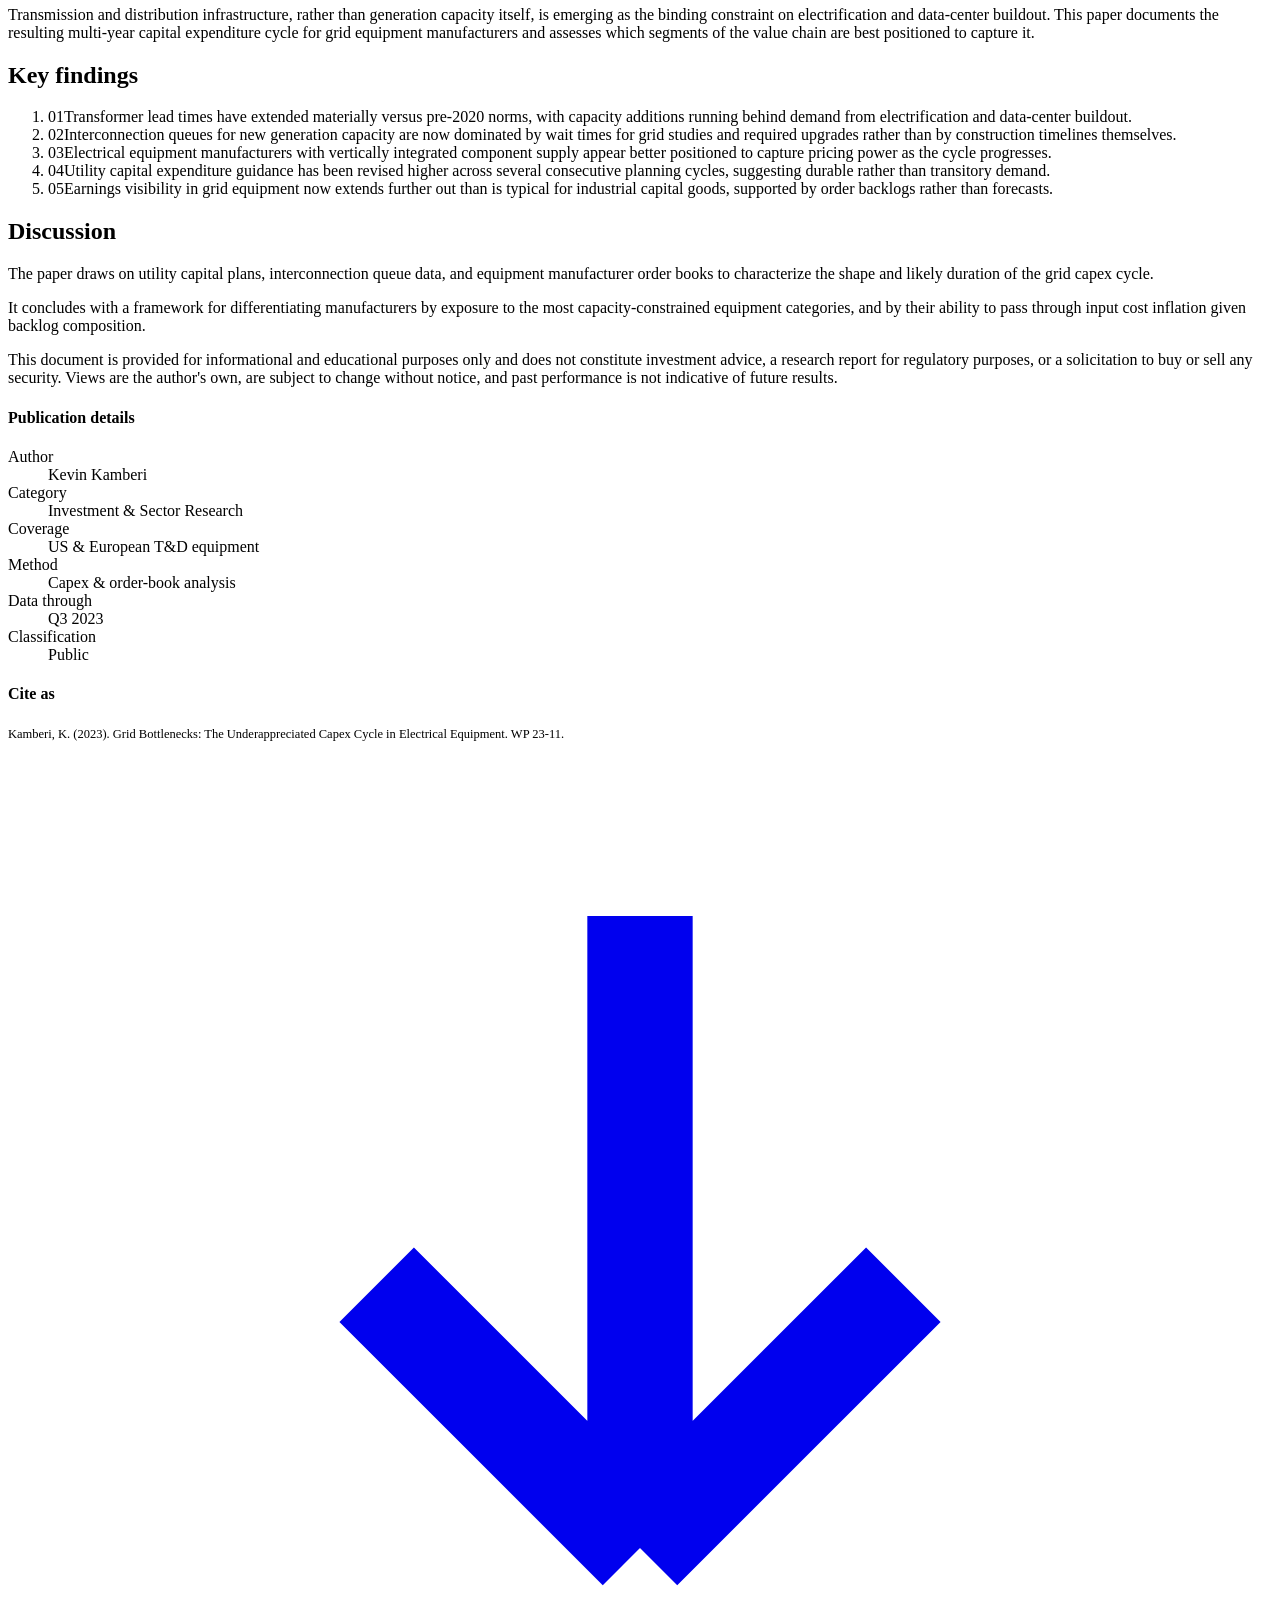
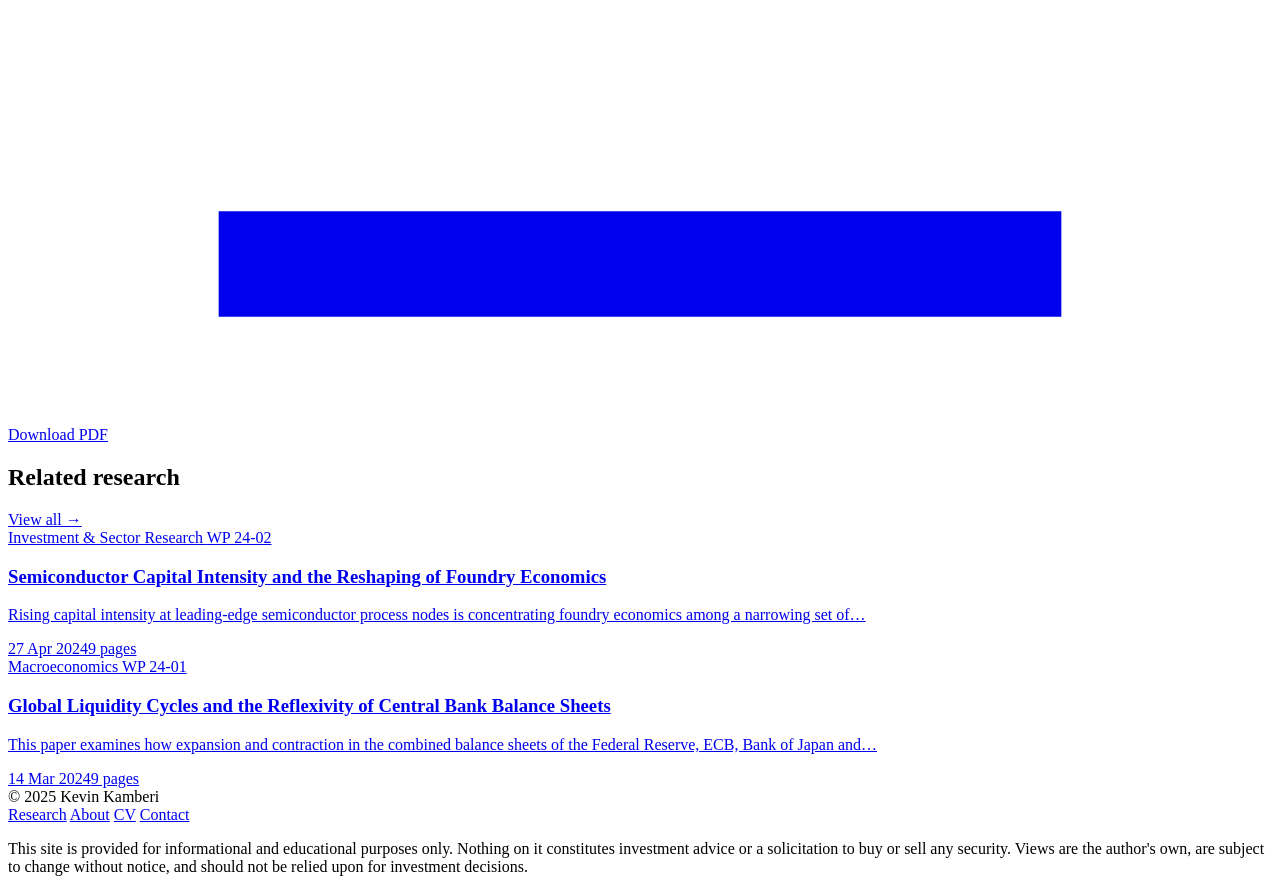
<file: duration-as-diversifier.html>
<!DOCTYPE html>
<html lang="en">
<head>
<meta charset="UTF-8">
<meta name="viewport" content="width=device-width, initial-scale=1.0">
<title>Grid Bottlenecks: The Underappreciated Capex Cycle in Electrical Equipment — Kevin Kamberi</title>
<meta name="description" content="Transmission and distribution infrastructure, rather than generation capacity itself, is emerging as the binding constraint on electrification and…">
<link rel="preconnect" href="https://fonts.googleapis.com">
<link rel="preconnect" href="https://fonts.gstatic.com" crossorigin>
<link href="https://fonts.googleapis.com/css2?family=Source+Serif+4:opsz,wght@8..60,400;8..60,600;8..60,700&family=IBM+Plex+Sans:wght@400;500;600&family=IBM+Plex+Mono:wght@400;500&display=swap" rel="stylesheet">
<link rel="stylesheet" href="style.css">
</head>
<body>
<a class="skip-link" href="#main">Skip to content</a>

<header class="site-header">
  <div class="wrap">
    <a class="wordmark" href="../index.html">Kevin Kamberi<span>Independent Research</span></a>
    <nav class="main-nav" id="main-nav">
      <a href="../index.html">Home</a>
      <a href="../research.html" aria-current="page">Research</a>
      <a href="../about.html">About</a>
      <a href="../cv.html">CV</a>
      <a href="../contact.html">Contact</a>
    </nav>
    <button class="nav-toggle" aria-label="Toggle navigation" aria-expanded="false" aria-controls="main-nav"><span></span></button>
  </div>
</header>

<main id="main">

  <article>
    <header class="article-head wrap">
      <p class="eyebrow"><a href="../research.html" style="text-decoration:none; color:inherit;">Research</a> &nbsp;/&nbsp; <span class="card-tag" style="color:var(--cat-invest);">Investment & Sector Research</span></p>
      <h1>Grid Bottlenecks: The Underappreciated Capex Cycle in Electrical Equipment</h1>

      <div class="article-meta">
        <div><span>Working paper</span><b>WP 23-11</b></div>
        <div><span>Published</span><b>19 Nov 2023</b></div>
        <div><span>Length</span><b>10 pages</b></div>
        <div><span>Category</span><b>Investment & Sector Research</b></div>
      </div>

      <a class="dl-btn" href="../pdfs/grid-capex-cycle.pdf" download>
        <svg viewBox="0 0 24 24" fill="none" stroke="currentColor" stroke-width="2"><path d="M12 3v12m0 0l-5-5m5 5l5-5M4 21h16"/></svg>
        Download PDF
      </a>
    </header>

    <div class="wrap article-body">
      <div class="col-main">
        <section>
          <h2>Abstract</h2>
          <p class="abstract-text">Transmission and distribution infrastructure, rather than generation capacity itself, is emerging as the binding constraint on electrification and data-center buildout. This paper documents the resulting multi-year capital expenditure cycle for grid equipment manufacturers and assesses which segments of the value chain are best positioned to capture it.</p>
        </section>

        <section>
          <h2>Key findings</h2>
          <ol class="findings">
            <li><span class="idx">01</span><span>Transformer lead times have extended materially versus pre-2020 norms, with capacity additions running behind demand from electrification and data-center buildout.</span></li>
            <li><span class="idx">02</span><span>Interconnection queues for new generation capacity are now dominated by wait times for grid studies and required upgrades rather than by construction timelines themselves.</span></li>
            <li><span class="idx">03</span><span>Electrical equipment manufacturers with vertically integrated component supply appear better positioned to capture pricing power as the cycle progresses.</span></li>
            <li><span class="idx">04</span><span>Utility capital expenditure guidance has been revised higher across several consecutive planning cycles, suggesting durable rather than transitory demand.</span></li>
            <li><span class="idx">05</span><span>Earnings visibility in grid equipment now extends further out than is typical for industrial capital goods, supported by order backlogs rather than forecasts.</span></li>
          </ol>
        </section>

        <section>
          <h2>Discussion</h2>
          <p>The paper draws on utility capital plans, interconnection queue data, and equipment manufacturer order books to characterize the shape and likely duration of the grid capex cycle.</p>
          <p>It concludes with a framework for differentiating manufacturers by exposure to the most capacity-constrained equipment categories, and by their ability to pass through input cost inflation given backlog composition.</p>
        </section>

        <p class="disclosure">This document is provided for informational and educational purposes only and does not constitute investment advice, a research report for regulatory purposes, or a solicitation to buy or sell any security. Views are the author's own, are subject to change without notice, and past performance is not indicative of future results.</p>
      </div>

      <aside class="rail">
        <h4>Publication details</h4>
        <dl>
          <div><dt>Author</dt><dd>Kevin Kamberi</dd></div>
          <div><dt>Category</dt><dd>Investment & Sector Research</dd></div>
          <div><dt>Coverage</dt><dd>US &amp; European T&amp;D equipment</dd></div>
          <div><dt>Method</dt><dd>Capex &amp; order-book analysis</dd></div>
          <div><dt>Data through</dt><dd>Q3 2023</dd></div>
          <div><dt>Classification</dt><dd>Public</dd></div>
        </dl>
        <h4>Cite as</h4>
        <p style="font-family:var(--mono); font-size:12.5px; color:var(--muted); line-height:1.7;">Kamberi, K. (2023). Grid Bottlenecks: The Underappreciated Capex Cycle in Electrical Equipment. WP 23-11.</p>
        <a class="dl-btn" style="margin-top:8px; width:100%; justify-content:center;" href="../pdfs/grid-capex-cycle.pdf" download>
          <svg viewBox="0 0 24 24" fill="none" stroke="currentColor" stroke-width="2"><path d="M12 3v12m0 0l-5-5m5 5l5-5M4 21h16"/></svg>
          Download PDF
        </a>
      </aside>
    </div>
  </article>

  <section class="related">
    <div class="wrap">
      <div class="section-head">
        <h2>Related research</h2>
        <a class="text-link" href="../research.html">View all →</a>
      </div>
      <div class="grid grid-2">
        <a class="card cat-invest" href="foundry-capital-intensity.html">
          <div class="card-top">
            <span class="card-tag">Investment & Sector Research</span>
            <span class="card-num">WP 24-02</span>
          </div>
          <h3>Semiconductor Capital Intensity and the Reshaping of Foundry Economics</h3>
          <p class="abstract">Rising capital intensity at leading-edge semiconductor process nodes is concentrating foundry economics among a narrowing set of…</p>
          <div class="card-foot"><span>27 Apr 2024</span><span>9 pages</span></div>
        </a>
        <a class="card cat-macro" href="global-liquidity-cycles.html">
          <div class="card-top">
            <span class="card-tag">Macroeconomics</span>
            <span class="card-num">WP 24-01</span>
          </div>
          <h3>Global Liquidity Cycles and the Reflexivity of Central Bank Balance Sheets</h3>
          <p class="abstract">This paper examines how expansion and contraction in the combined balance sheets of the Federal Reserve, ECB, Bank of Japan and…</p>
          <div class="card-foot"><span>14 Mar 2024</span><span>9 pages</span></div>
        </a>
      </div>
    </div>
  </section>

</main>

<footer class="site-footer">
  <div class="wrap">
    <div class="footer-row">
      <span class="copy">© 2025 Kevin Kamberi</span>
      <nav class="footer-links">
        <a href="../research.html">Research</a>
        <a href="../about.html">About</a>
        <a href="../cv.html">CV</a>
        <a href="../contact.html">Contact</a>
      </nav>
    </div>
    <p class="disclaimer">This site is provided for informational and educational purposes only. Nothing on it constitutes investment advice or a solicitation to buy or sell any security. Views are the author's own, are subject to change without notice, and should not be relied upon for investment decisions.</p>
  </div>
</footer>

<script src="main.js"></script>
</body>
</html>
</file>
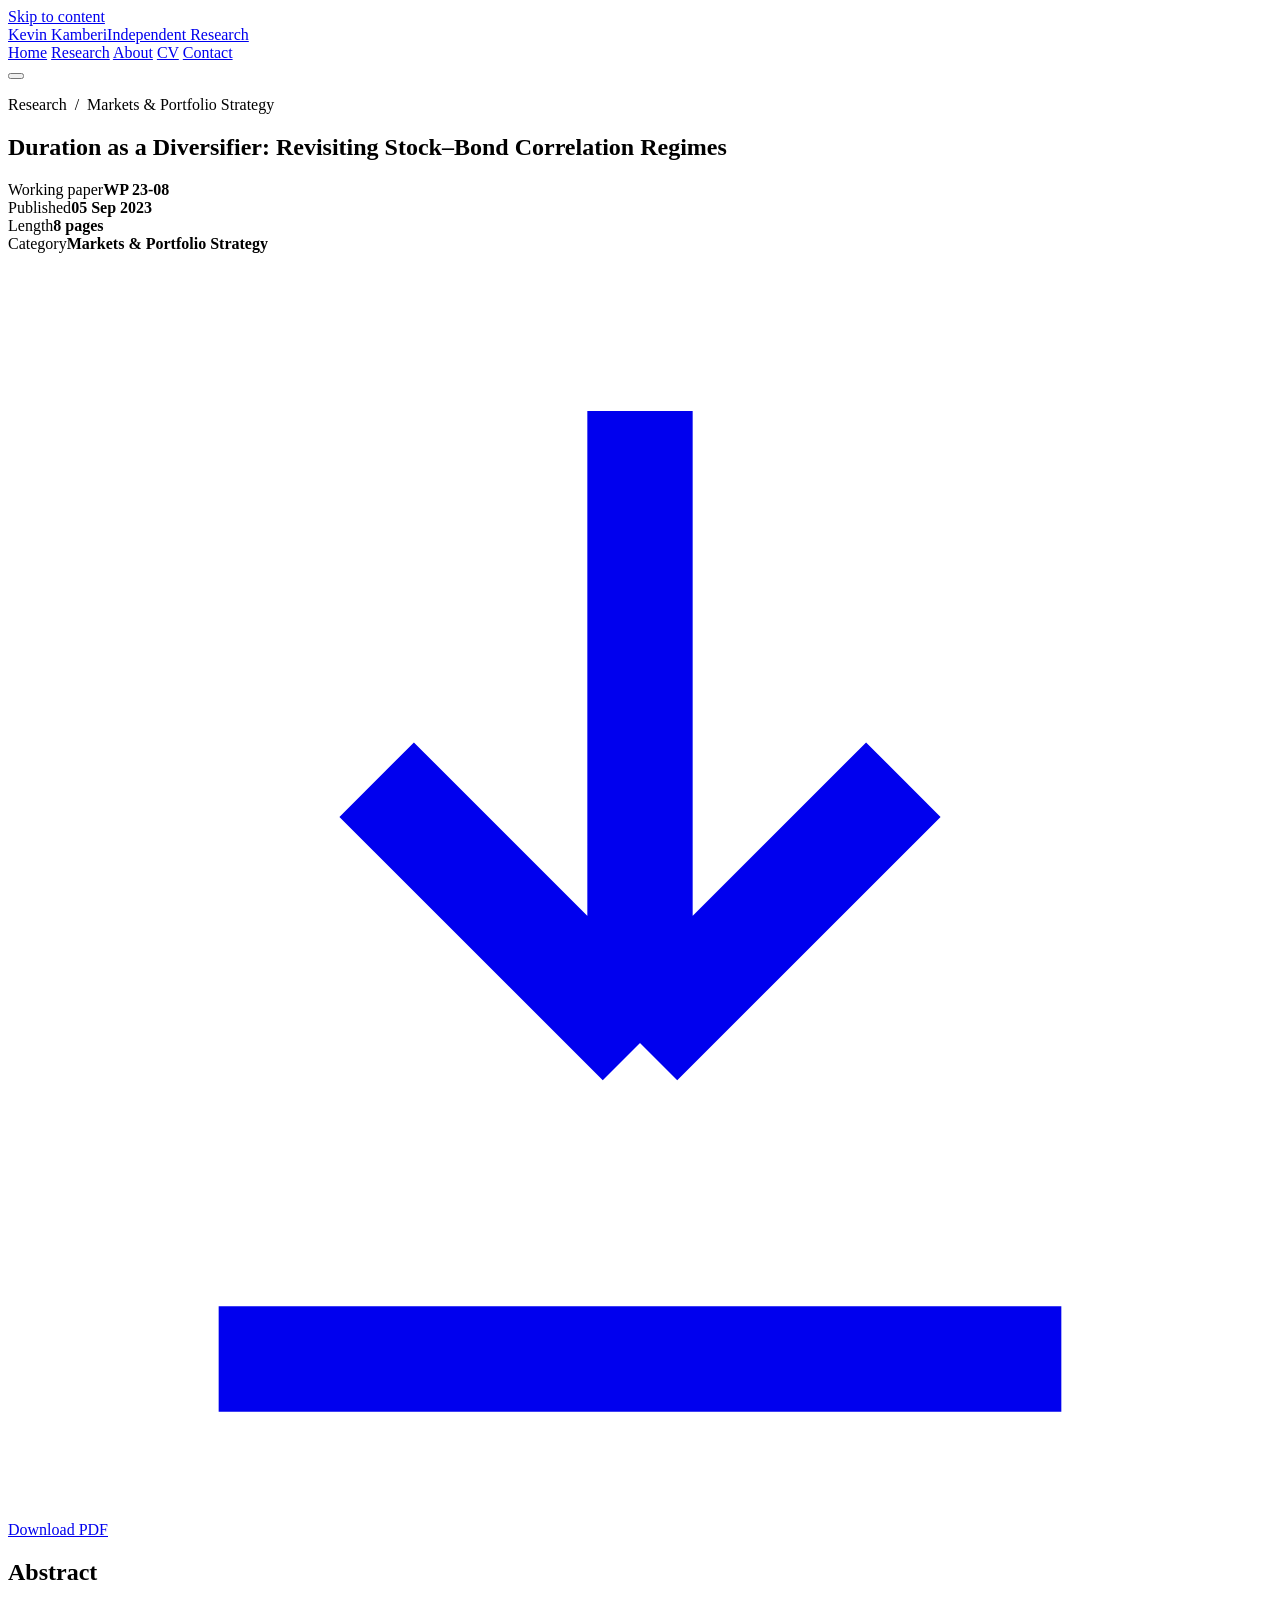
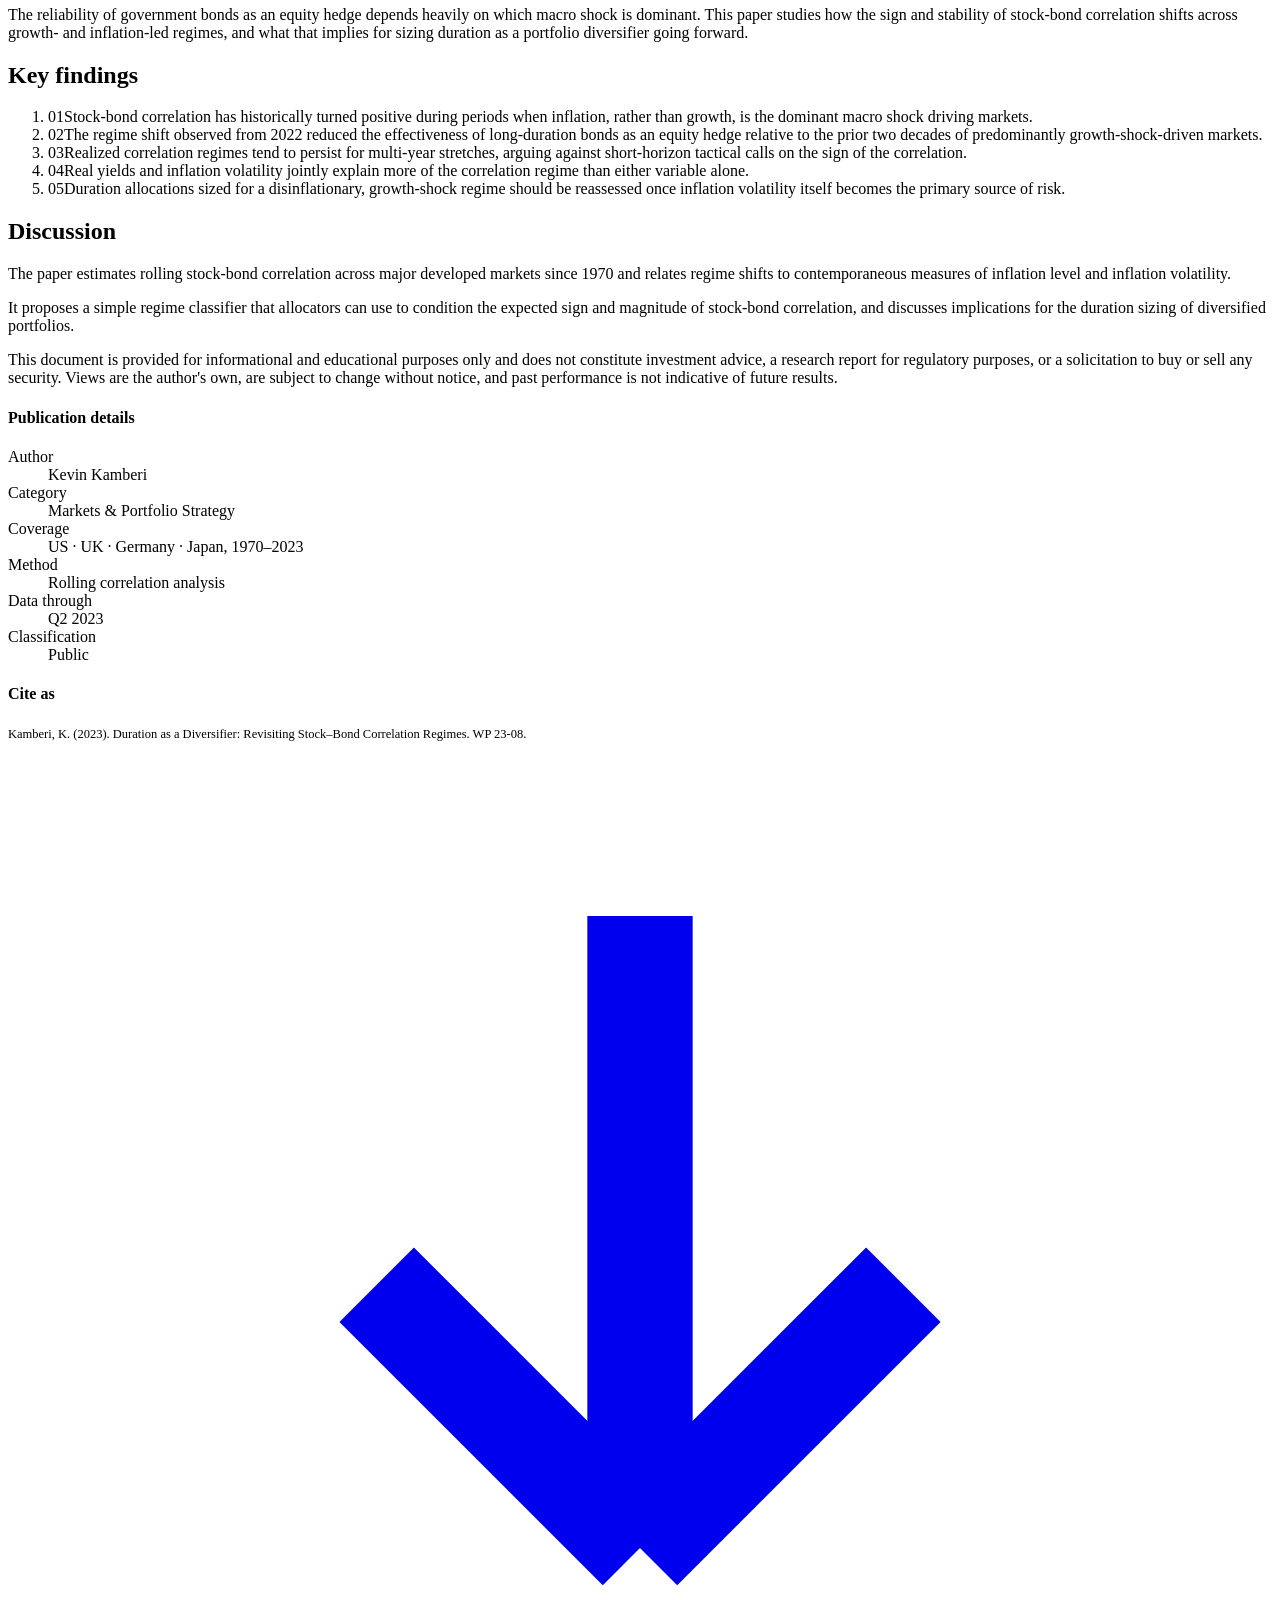
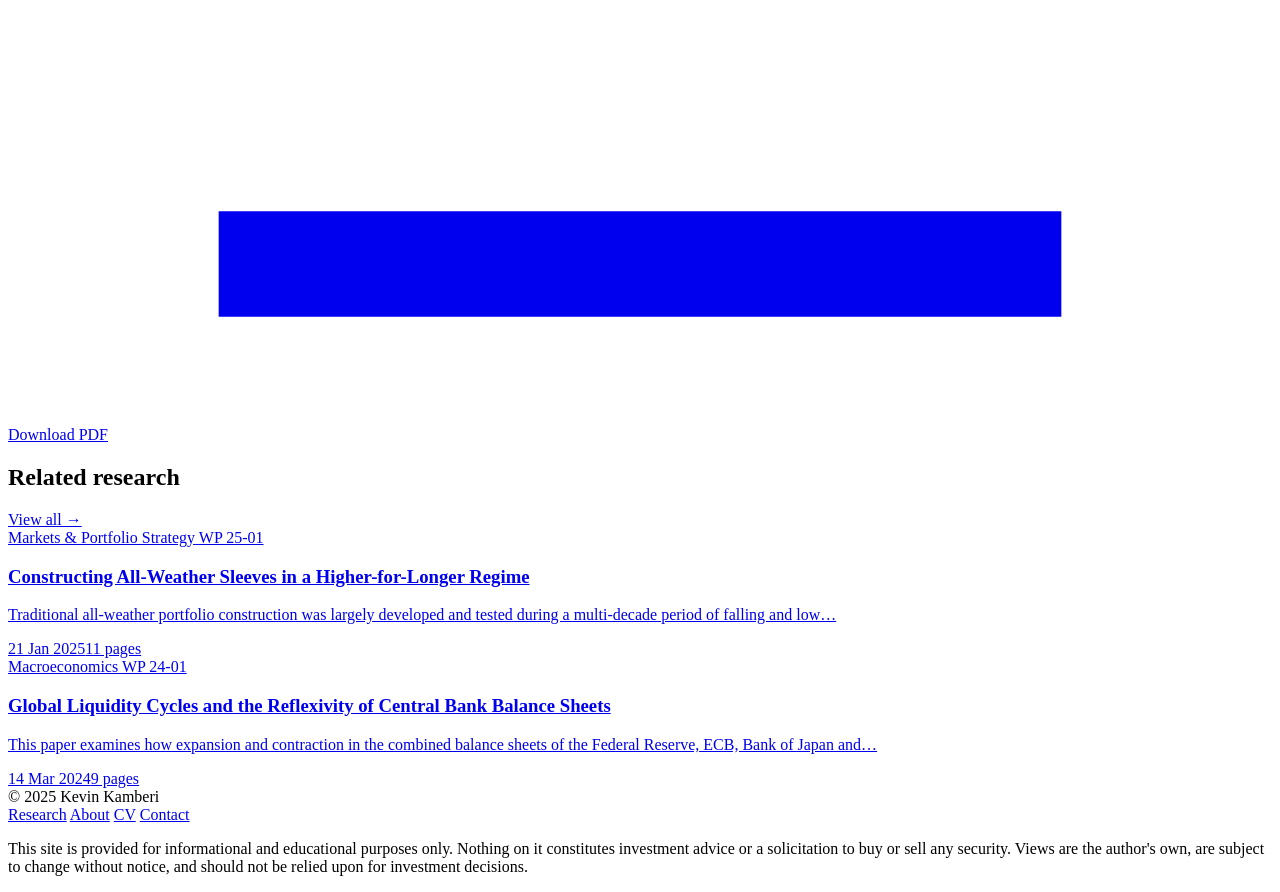
<file: foundry-capital-intensity.html>
<!DOCTYPE html>
<html lang="en">
<head>
<meta charset="UTF-8">
<meta name="viewport" content="width=device-width, initial-scale=1.0">
<title>Duration as a Diversifier: Revisiting Stock–Bond Correlation Regimes — Kevin Kamberi</title>
<meta name="description" content="The reliability of government bonds as an equity hedge depends heavily on which macro shock is dominant. This paper studies how the sign and stability of…">
<link rel="preconnect" href="https://fonts.googleapis.com">
<link rel="preconnect" href="https://fonts.gstatic.com" crossorigin>
<link href="https://fonts.googleapis.com/css2?family=Source+Serif+4:opsz,wght@8..60,400;8..60,600;8..60,700&family=IBM+Plex+Sans:wght@400;500;600&family=IBM+Plex+Mono:wght@400;500&display=swap" rel="stylesheet">
<link rel="stylesheet" href="style.css">
</head>
<body>
<a class="skip-link" href="#main">Skip to content</a>

<header class="site-header">
  <div class="wrap">
    <a class="wordmark" href="../index.html">Kevin Kamberi<span>Independent Research</span></a>
    <nav class="main-nav" id="main-nav">
      <a href="../index.html">Home</a>
      <a href="../research.html" aria-current="page">Research</a>
      <a href="../about.html">About</a>
      <a href="../cv.html">CV</a>
      <a href="../contact.html">Contact</a>
    </nav>
    <button class="nav-toggle" aria-label="Toggle navigation" aria-expanded="false" aria-controls="main-nav"><span></span></button>
  </div>
</header>

<main id="main">

  <article>
    <header class="article-head wrap">
      <p class="eyebrow"><a href="../research.html" style="text-decoration:none; color:inherit;">Research</a> &nbsp;/&nbsp; <span class="card-tag" style="color:var(--cat-portfolio);">Markets & Portfolio Strategy</span></p>
      <h1>Duration as a Diversifier: Revisiting Stock–Bond Correlation Regimes</h1>

      <div class="article-meta">
        <div><span>Working paper</span><b>WP 23-08</b></div>
        <div><span>Published</span><b>05 Sep 2023</b></div>
        <div><span>Length</span><b>8 pages</b></div>
        <div><span>Category</span><b>Markets & Portfolio Strategy</b></div>
      </div>

      <a class="dl-btn" href="../pdfs/duration-as-diversifier.pdf" download>
        <svg viewBox="0 0 24 24" fill="none" stroke="currentColor" stroke-width="2"><path d="M12 3v12m0 0l-5-5m5 5l5-5M4 21h16"/></svg>
        Download PDF
      </a>
    </header>

    <div class="wrap article-body">
      <div class="col-main">
        <section>
          <h2>Abstract</h2>
          <p class="abstract-text">The reliability of government bonds as an equity hedge depends heavily on which macro shock is dominant. This paper studies how the sign and stability of stock-bond correlation shifts across growth- and inflation-led regimes, and what that implies for sizing duration as a portfolio diversifier going forward.</p>
        </section>

        <section>
          <h2>Key findings</h2>
          <ol class="findings">
            <li><span class="idx">01</span><span>Stock-bond correlation has historically turned positive during periods when inflation, rather than growth, is the dominant macro shock driving markets.</span></li>
            <li><span class="idx">02</span><span>The regime shift observed from 2022 reduced the effectiveness of long-duration bonds as an equity hedge relative to the prior two decades of predominantly growth-shock-driven markets.</span></li>
            <li><span class="idx">03</span><span>Realized correlation regimes tend to persist for multi-year stretches, arguing against short-horizon tactical calls on the sign of the correlation.</span></li>
            <li><span class="idx">04</span><span>Real yields and inflation volatility jointly explain more of the correlation regime than either variable alone.</span></li>
            <li><span class="idx">05</span><span>Duration allocations sized for a disinflationary, growth-shock regime should be reassessed once inflation volatility itself becomes the primary source of risk.</span></li>
          </ol>
        </section>

        <section>
          <h2>Discussion</h2>
          <p>The paper estimates rolling stock-bond correlation across major developed markets since 1970 and relates regime shifts to contemporaneous measures of inflation level and inflation volatility.</p>
          <p>It proposes a simple regime classifier that allocators can use to condition the expected sign and magnitude of stock-bond correlation, and discusses implications for the duration sizing of diversified portfolios.</p>
        </section>

        <p class="disclosure">This document is provided for informational and educational purposes only and does not constitute investment advice, a research report for regulatory purposes, or a solicitation to buy or sell any security. Views are the author's own, are subject to change without notice, and past performance is not indicative of future results.</p>
      </div>

      <aside class="rail">
        <h4>Publication details</h4>
        <dl>
          <div><dt>Author</dt><dd>Kevin Kamberi</dd></div>
          <div><dt>Category</dt><dd>Markets & Portfolio Strategy</dd></div>
          <div><dt>Coverage</dt><dd>US · UK · Germany · Japan, 1970&ndash;2023</dd></div>
          <div><dt>Method</dt><dd>Rolling correlation analysis</dd></div>
          <div><dt>Data through</dt><dd>Q2 2023</dd></div>
          <div><dt>Classification</dt><dd>Public</dd></div>
        </dl>
        <h4>Cite as</h4>
        <p style="font-family:var(--mono); font-size:12.5px; color:var(--muted); line-height:1.7;">Kamberi, K. (2023). Duration as a Diversifier: Revisiting Stock&ndash;Bond Correlation Regimes. WP 23-08.</p>
        <a class="dl-btn" style="margin-top:8px; width:100%; justify-content:center;" href="../pdfs/duration-as-diversifier.pdf" download>
          <svg viewBox="0 0 24 24" fill="none" stroke="currentColor" stroke-width="2"><path d="M12 3v12m0 0l-5-5m5 5l5-5M4 21h16"/></svg>
          Download PDF
        </a>
      </aside>
    </div>
  </article>

  <section class="related">
    <div class="wrap">
      <div class="section-head">
        <h2>Related research</h2>
        <a class="text-link" href="../research.html">View all →</a>
      </div>
      <div class="grid grid-2">
        <a class="card cat-portfolio" href="all-weather-sleeves.html">
          <div class="card-top">
            <span class="card-tag">Markets & Portfolio Strategy</span>
            <span class="card-num">WP 25-01</span>
          </div>
          <h3>Constructing All-Weather Sleeves in a Higher-for-Longer Regime</h3>
          <p class="abstract">Traditional all-weather portfolio construction was largely developed and tested during a multi-decade period of falling and low…</p>
          <div class="card-foot"><span>21 Jan 2025</span><span>11 pages</span></div>
        </a>
        <a class="card cat-macro" href="global-liquidity-cycles.html">
          <div class="card-top">
            <span class="card-tag">Macroeconomics</span>
            <span class="card-num">WP 24-01</span>
          </div>
          <h3>Global Liquidity Cycles and the Reflexivity of Central Bank Balance Sheets</h3>
          <p class="abstract">This paper examines how expansion and contraction in the combined balance sheets of the Federal Reserve, ECB, Bank of Japan and…</p>
          <div class="card-foot"><span>14 Mar 2024</span><span>9 pages</span></div>
        </a>
      </div>
    </div>
  </section>

</main>

<footer class="site-footer">
  <div class="wrap">
    <div class="footer-row">
      <span class="copy">© 2025 Kevin Kamberi</span>
      <nav class="footer-links">
        <a href="../research.html">Research</a>
        <a href="../about.html">About</a>
        <a href="../cv.html">CV</a>
        <a href="../contact.html">Contact</a>
      </nav>
    </div>
    <p class="disclaimer">This site is provided for informational and educational purposes only. Nothing on it constitutes investment advice or a solicitation to buy or sell any security. Views are the author's own, are subject to change without notice, and should not be relied upon for investment decisions.</p>
  </div>
</footer>

<script src="main.js"></script>
</body>
</html>
</file>
<file: style.css>
%PDF-1.4
%���� ReportLab Generated PDF document (opensource)
1 0 obj
<<
/F1 2 0 R /F2 3 0 R /F3 4 0 R /F4 5 0 R /F5 6 0 R
>>
endobj
2 0 obj
<<
/BaseFont /Helvetica /Encoding /WinAnsiEncoding /Name /F1 /Subtype /Type1 /Type /Font
>>
endobj
3 0 obj
<<
/BaseFont /Courier /Encoding /WinAnsiEncoding /Name /F2 /Subtype /Type1 /Type /Font
>>
endobj
4 0 obj
<<
/BaseFont /Times-Bold /Encoding /WinAnsiEncoding /Name /F3 /Subtype /Type1 /Type /Font
>>
endobj
5 0 obj
<<
/BaseFont /Times-Italic /Encoding /WinAnsiEncoding /Name /F4 /Subtype /Type1 /Type /Font
>>
endobj
6 0 obj
<<
/BaseFont /Times-Roman /Encoding /WinAnsiEncoding /Name /F5 /Subtype /Type1 /Type /Font
>>
endobj
7 0 obj
<<
/Contents 12 0 R /MediaBox [ 0 0 612 792 ] /Parent 11 0 R /Resources <<
/Font 1 0 R /ProcSet [ /PDF /Text /ImageB /ImageC /ImageI ]
>> /Rotate 0 /Trans <<

>> 
  /Type /Page
>>
endobj
8 0 obj
<<
/Contents 13 0 R /MediaBox [ 0 0 612 792 ] /Parent 11 0 R /Resources <<
/Font 1 0 R /ProcSet [ /PDF /Text /ImageB /ImageC /ImageI ]
>> /Rotate 0 /Trans <<

>> 
  /Type /Page
>>
endobj
9 0 obj
<<
/PageMode /UseNone /Pages 11 0 R /Type /Catalog
>>
endobj
10 0 obj
<<
/Author (Kevin Kamberi) /CreationDate (D:20260809113130+00'00') /Creator (\(unspecified\)) /Keywords () /ModDate (D:20260809113130+00'00') /Producer (ReportLab PDF Library - \(opensource\)) 
  /Subject (Investment & Sector Research) /Title (Semiconductor Capital Intensity and the Reshaping of Foundry Economics) /Trapped /False
>>
endobj
11 0 obj
<<
/Count 2 /Kids [ 7 0 R 8 0 R ] /Type /Pages
>>
endobj
12 0 obj
<<
/Filter [ /ASCII85Decode /FlateDecode ] /Length 1961
>>
stream
Gatm<gN)"=&:O:So[B+Mb:":bH,KhI`/`j]-!OT]07u*s,gqM!8.atM[sKB<2E#B/U5WX/BY+)2maEaDYjoWTGEN&5a7/MO!HTBT!qRrRid2N\(]RgGG%^#A[`a%()7'B'N:8Q,`TPn9-l:mu*-%$p3RFV//2rG+f*=Fcnsn(u)3cqe]Gl5=5/:Ime+I**"Sa"sDfGN5'84UN_!p=]i,O9S%l'"Ij$@V5s'XF;5KL#mnT2K)42dVrDcQigh"(!P$<nUhaEG0*?G3N/_!(JYR0.L!!nZ_K+l6icIc^&A@QTA6"n#LlZd@qI(qf;l('YU9o7I=P/Fm'.)$G[)?O,Wd'?0\bN!K=VoB>g3K@&HLEc@RlGCctcZ3us="\sk50Um1e,2sJi%RopU`WaEDJJ1pDQXc0$Uekcr<(.+A^5s)U@&PQK[&fjLWt_SE=?Cpk&pfS-e-q3`g_@.gb9n.b#mHoqO2kl0#@h8f[QM1fJKO4_B:J!0'U-DB8R^dN!XC(&T2WeIQ90<8?.<n=3-"up4LuIqgqmRiEA0/Q:b]'tN))Qfj)o2$e\E&cj[O]@(B5Gj>i-(4*sV10ndQK)/P9tua*Z?"`sM8Ja#f?/^"^Bu,hKW244F_AD@lVVEN"BE)iob5_gX6[IXX8uZc@BTalIu!+7\OK)erjcM'U+N:ikDE6Tnh9ITrkuTmH3Vp1CH(Y58U7m]T9SJAQVh9W@cha76+[O,k'UkO/]c$cj7N>8+;0([%XBeuFKcDla/]brp/bM`H7<7OM68+&\;I,d#G7XjC%/$(g-c8#.pAH;BnDAW[8#5o$BG+>r(T,#hS5MN41766r-1O_p'J]YI5]'JIX=71X'/OauOuePi&=FX]q"5s32O(ORAu^m!.g8KXb)>iIO+YNG'2Np/lm5]4M;r8>+bm:.nY?m_:9)BGUjA4!^@`<m(DUb$VoF$J/#cY<L&S4du.e$@%\r*.?5N[?]>FM5K-af2:j.A(.(%3d$0M?5f`YSY$AG1b6gQ?IJ)^YoAY4ppWNW+0_TFj+NJ4)&)LLg&2U^$e/NgPjpu[+V%uXiVu;C%Cn47p-@lE.)c0$/">9A\ZSl#BQhr.>#+4M:<EKWF=)=aEE=9V]_9,P=KO@62XgjPtFY;TEM?]1b$";'Y'PY<%W0=ZBSOkX%c>77D:0)%k,CFX#@@NVs$18qS>QX,m93C-9$uuMsK'Z-H.u7b)XTMOKop-2@*b8'1sjh@,NV*DKsl93"iV7&"W;C"'+LtAEULH>j[eg;-#7VZ32Ic73rnDb)l:ZUSS$qS&.m7b`U[ON7t35%:3_PBGBM1P&0mJ,e:rdZJG,8FA&hd;EAV&_uSmL9)l!R\H\(ZU$IQ$WVf<n.Bt'&\!0YQW[Y25:Ebq4,l5H$.[#[N<J"^TMDF'<R6;jGR1[JJGCnc.Y^8lJh_fZpfE^aA!]tg!,'MUD`/b8+69q(b9M8N!fJkZic&%Y']Qla"l&m9Q.CRO_4.iqZh'a/u@%BoL9UaBX'G_JBHN\6%6:.]oKPKY#'T8Zae*"#]!Z=c-ggp3#aDcT><dLfn]U4Wd5+H^XHbtGC(*jSEeW(n9iFO2k!tl?d6tZ(]d?qR3OKg\("bJ.P,"WFnW?ZS`(9VWWR:P]sT$S2m[Zp#JPD$i*2^\obpM?&3qr,'b"UFmIP^gk.k4ubWMdouj%P<,s9/FRo`i'>Ona&i:nM?f)8T/%o(CkV.bkNG61u@Mu2*W,1I1r+^;"`!XXUsce#nMn+EShN@Y;fNjc5//f<X6WV)?e!aaHk>T[NfA'd/m(^QiR%'c6*)$kqbC^2hFC*)?E.R<i@.n;@0$8V\0\NbiI;Z+DOfB!-Y6t4b6][TFK2F1e:(_^C*_B`5tE7Oh0TZnW*=-fE3lY-/=a9,rOQXH2J"_`ijON74F<bAK%jR8/$-/[:tdU;c[,7le1S`X?5N_E7qM/oDFXW0)bq\ShJq~>endstream
endobj
13 0 obj
<<
/Filter [ /ASCII85Decode /FlateDecode ] /Length 507
>>
stream
Gaq3#bAQ&g&A7ljk#SrFQr'(jf+pn0l(J96SpI*0Q,Q!4PpIk\J);!i\0+%UGI]Lk6Y\a+dUfm4n?'OEZ\GX0FO7Fqd<ru5Z[(<hIlC02HJIfgNlSIemS@J0PH+9>4&gW+#;d[4?Fq;N/!NF,[6L:ar;cu#lKV=j2#)rFe%:DofK><mORpD!FtL,c!lK<:8!@3IAq9D'W6P#\Sha(b;FL#l;Q=SqaG0m;HqZ0S7%_l>UA9DCo/"?bBM:KL903tE75A\+3D>!&+_A7I_5+liSRDcF)oOEilVc\3$Fo/./OUN.iKcQ*,b*J`7H'T.>D-EOl3Sf854Bp;puZcH)tW0VCg+YkDu>l>F)iY+<Q4io,&9"C>1[o8kW"Ng=4B;NrL$&C'[(0GFR+cTiJ36r'63Qg>:MVl[E*Ah]OMk;N7bc,IDFAkk?GFL3tjr9/uQqn%2=sfUo8g,gA\89%:<dl*\V-<&3GTLiWQl/T45'kB55s%J:+2cZEX-4CQck)~>endstream
endobj
xref
0 14
0000000000 65535 f 
0000000061 00000 n 
0000000132 00000 n 
0000000239 00000 n 
0000000344 00000 n 
0000000452 00000 n 
0000000562 00000 n 
0000000671 00000 n 
0000000866 00000 n 
0000001061 00000 n 
0000001130 00000 n 
0000001481 00000 n 
0000001547 00000 n 
0000003600 00000 n 
trailer
<<
/ID 
[<692313cb622444eb766231a86718b8cc><692313cb622444eb766231a86718b8cc>]
% ReportLab generated PDF document -- digest (opensource)

/Info 10 0 R
/Root 9 0 R
/Size 14
>>
startxref
4198
%%EOF
</file>
